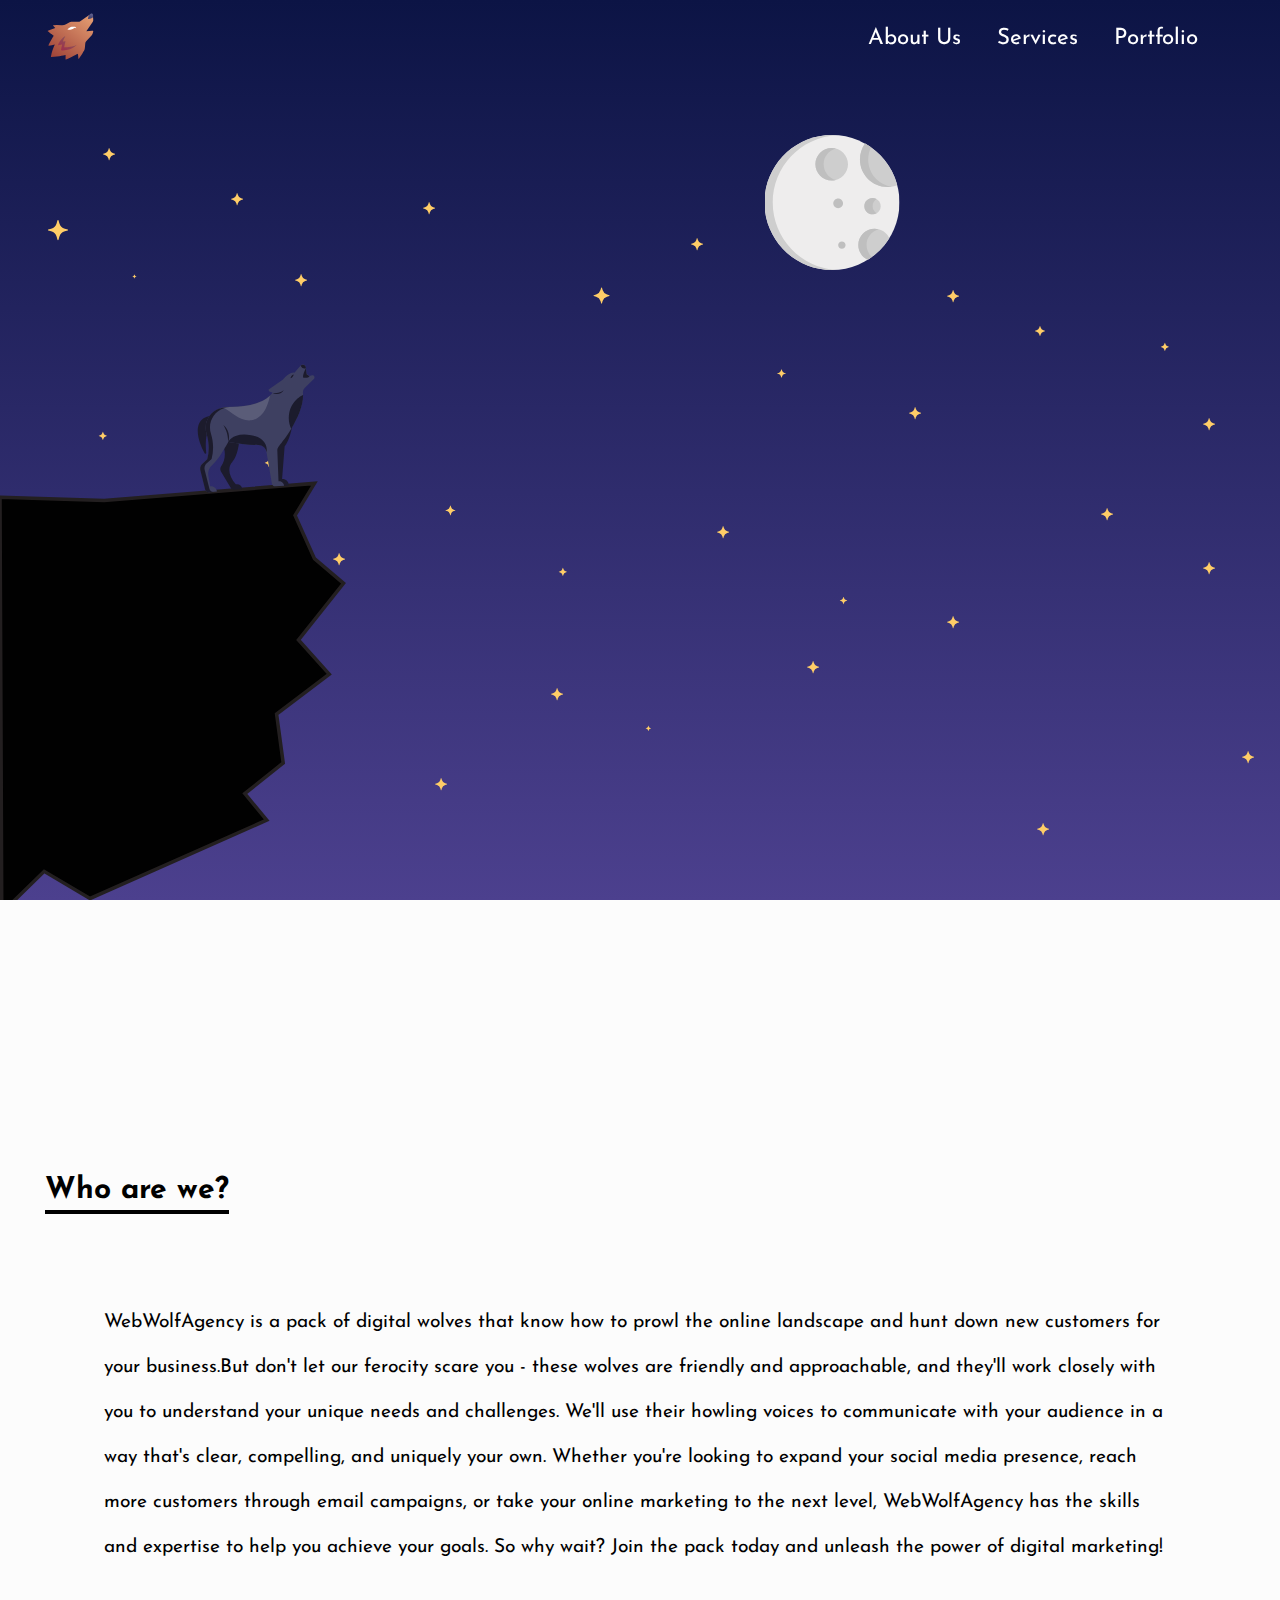
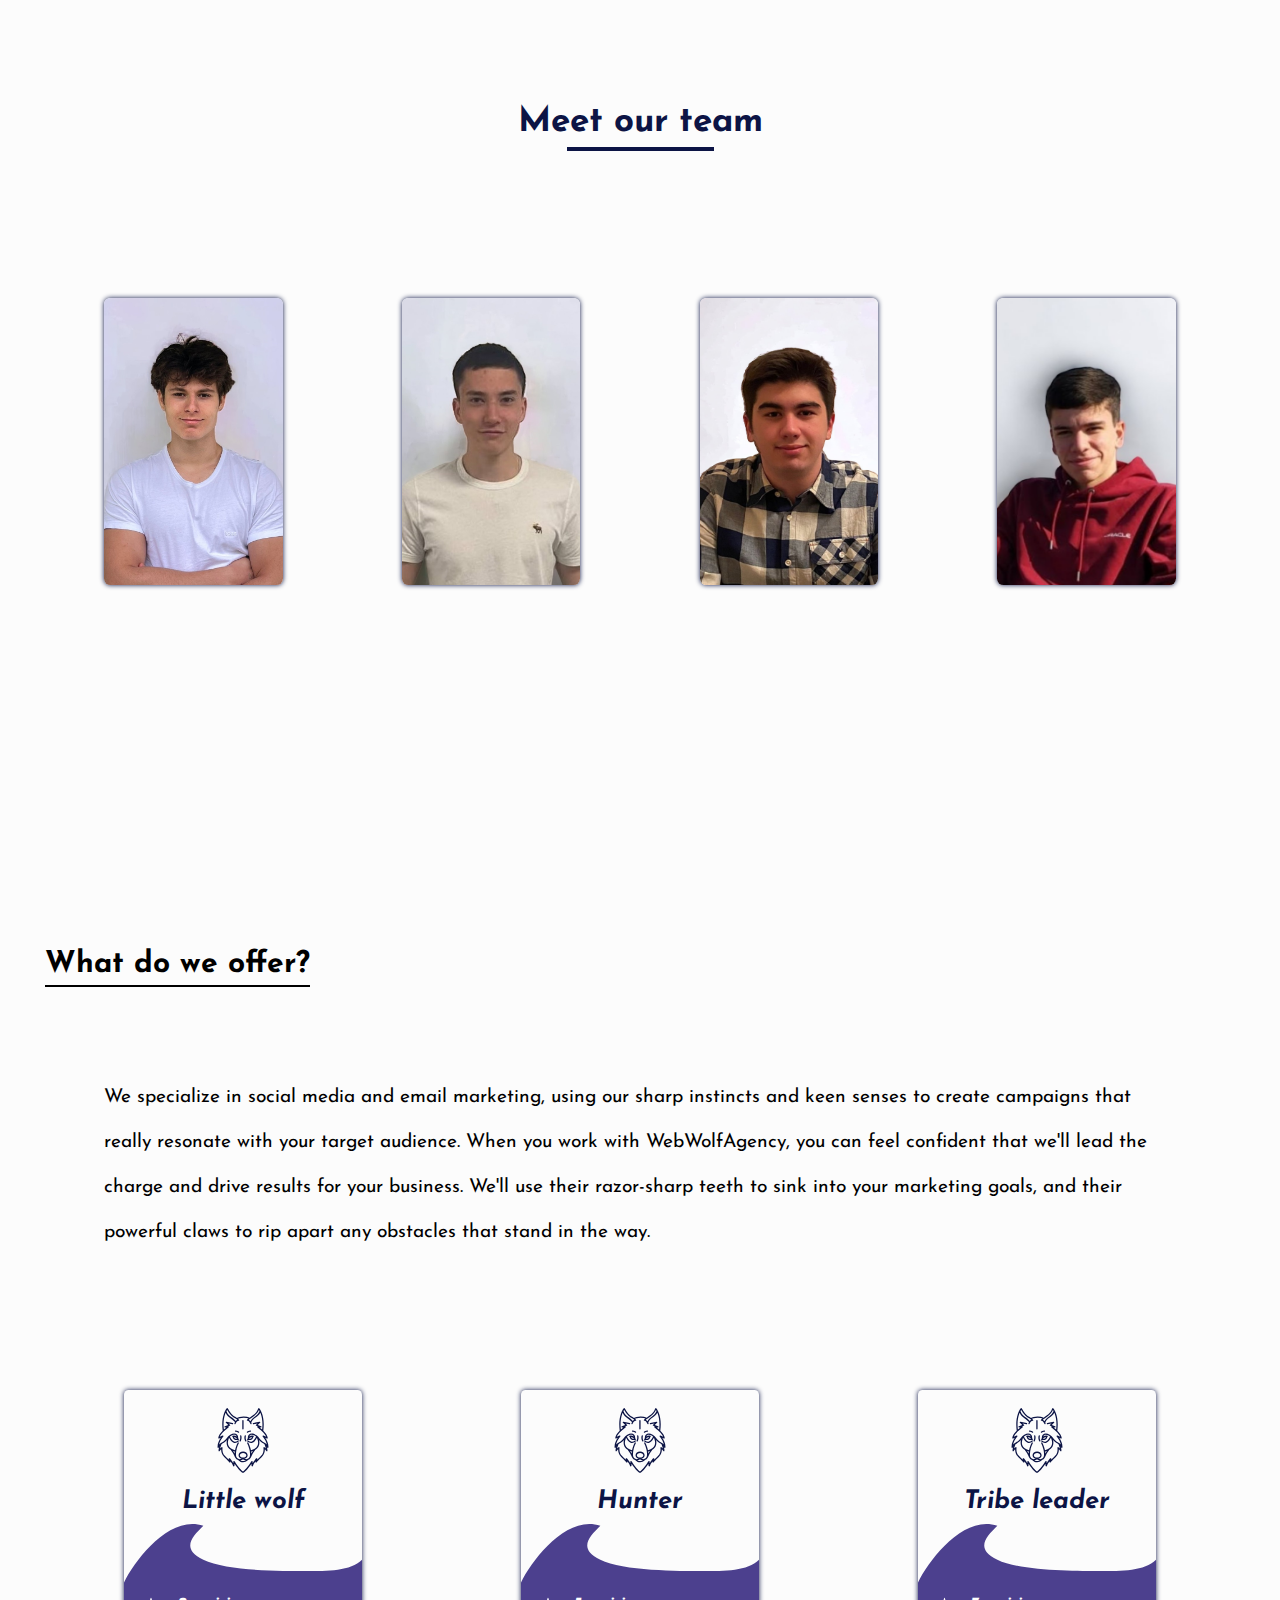
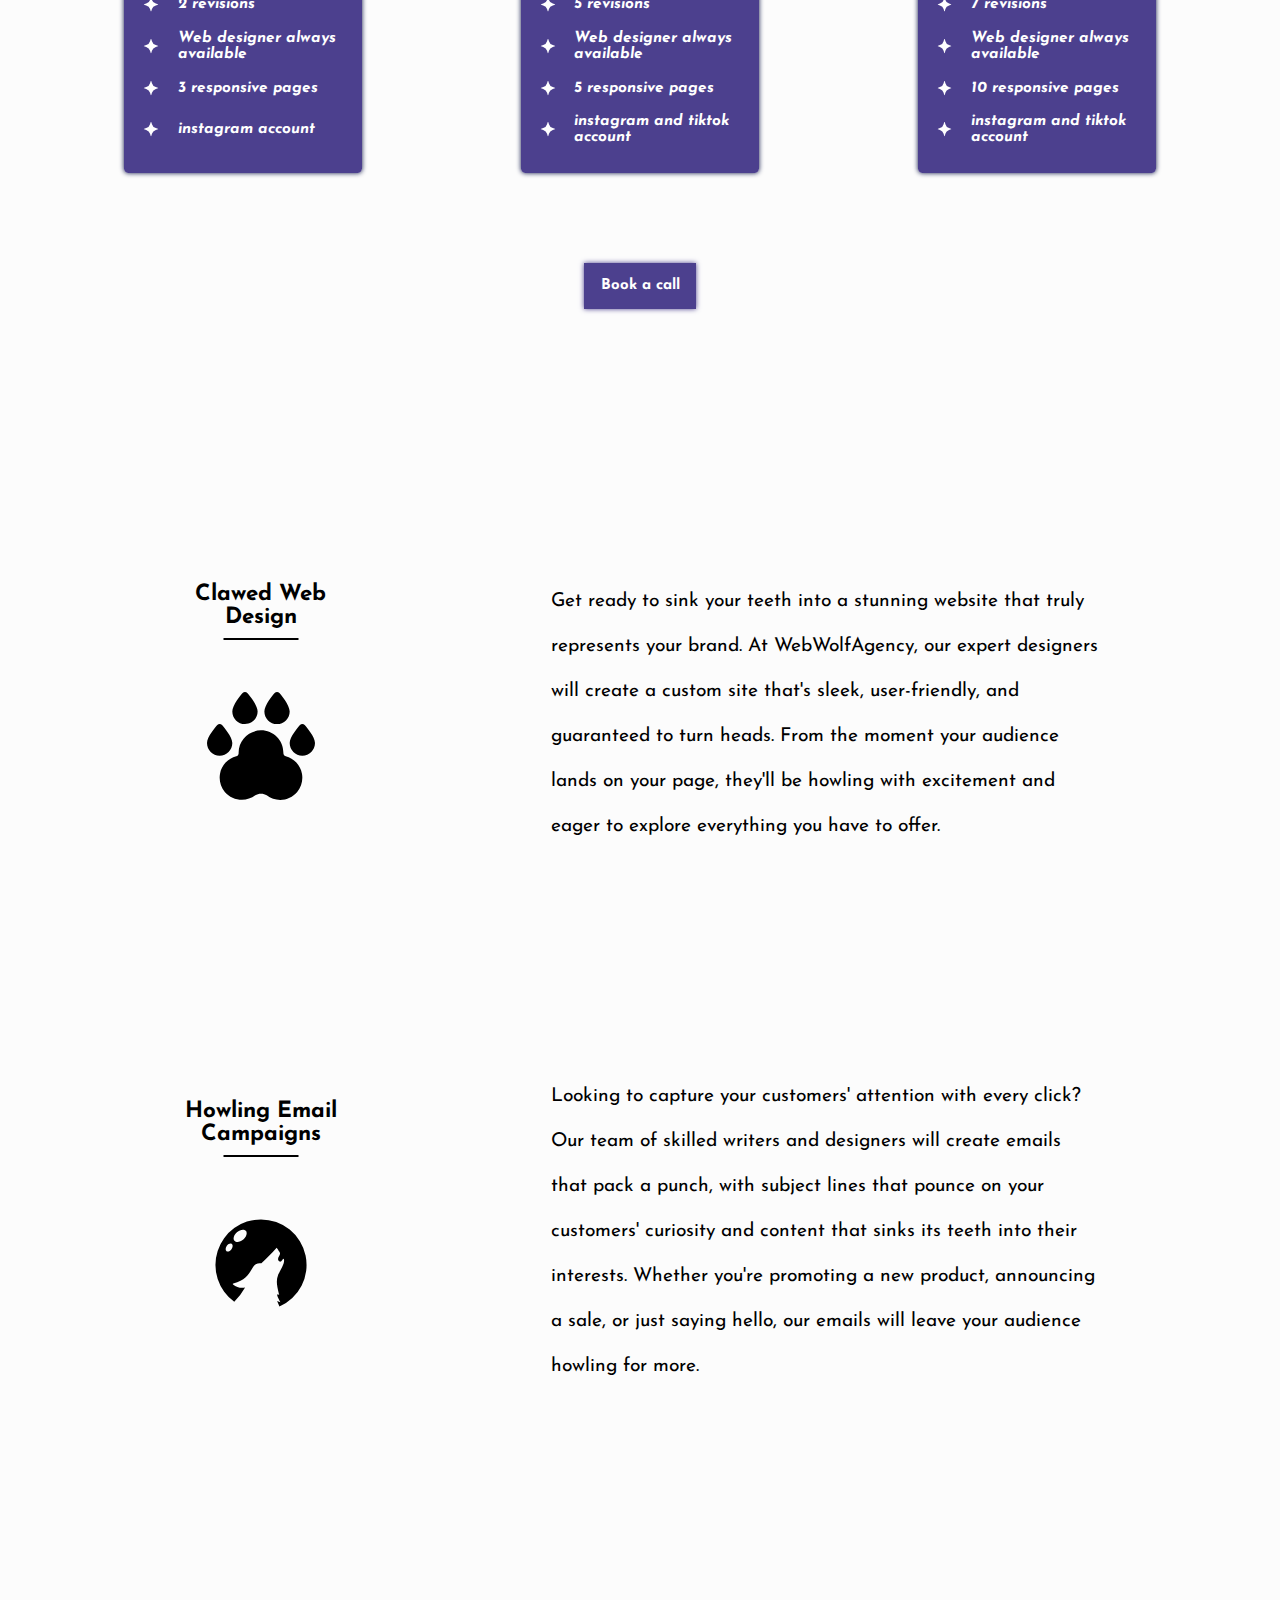
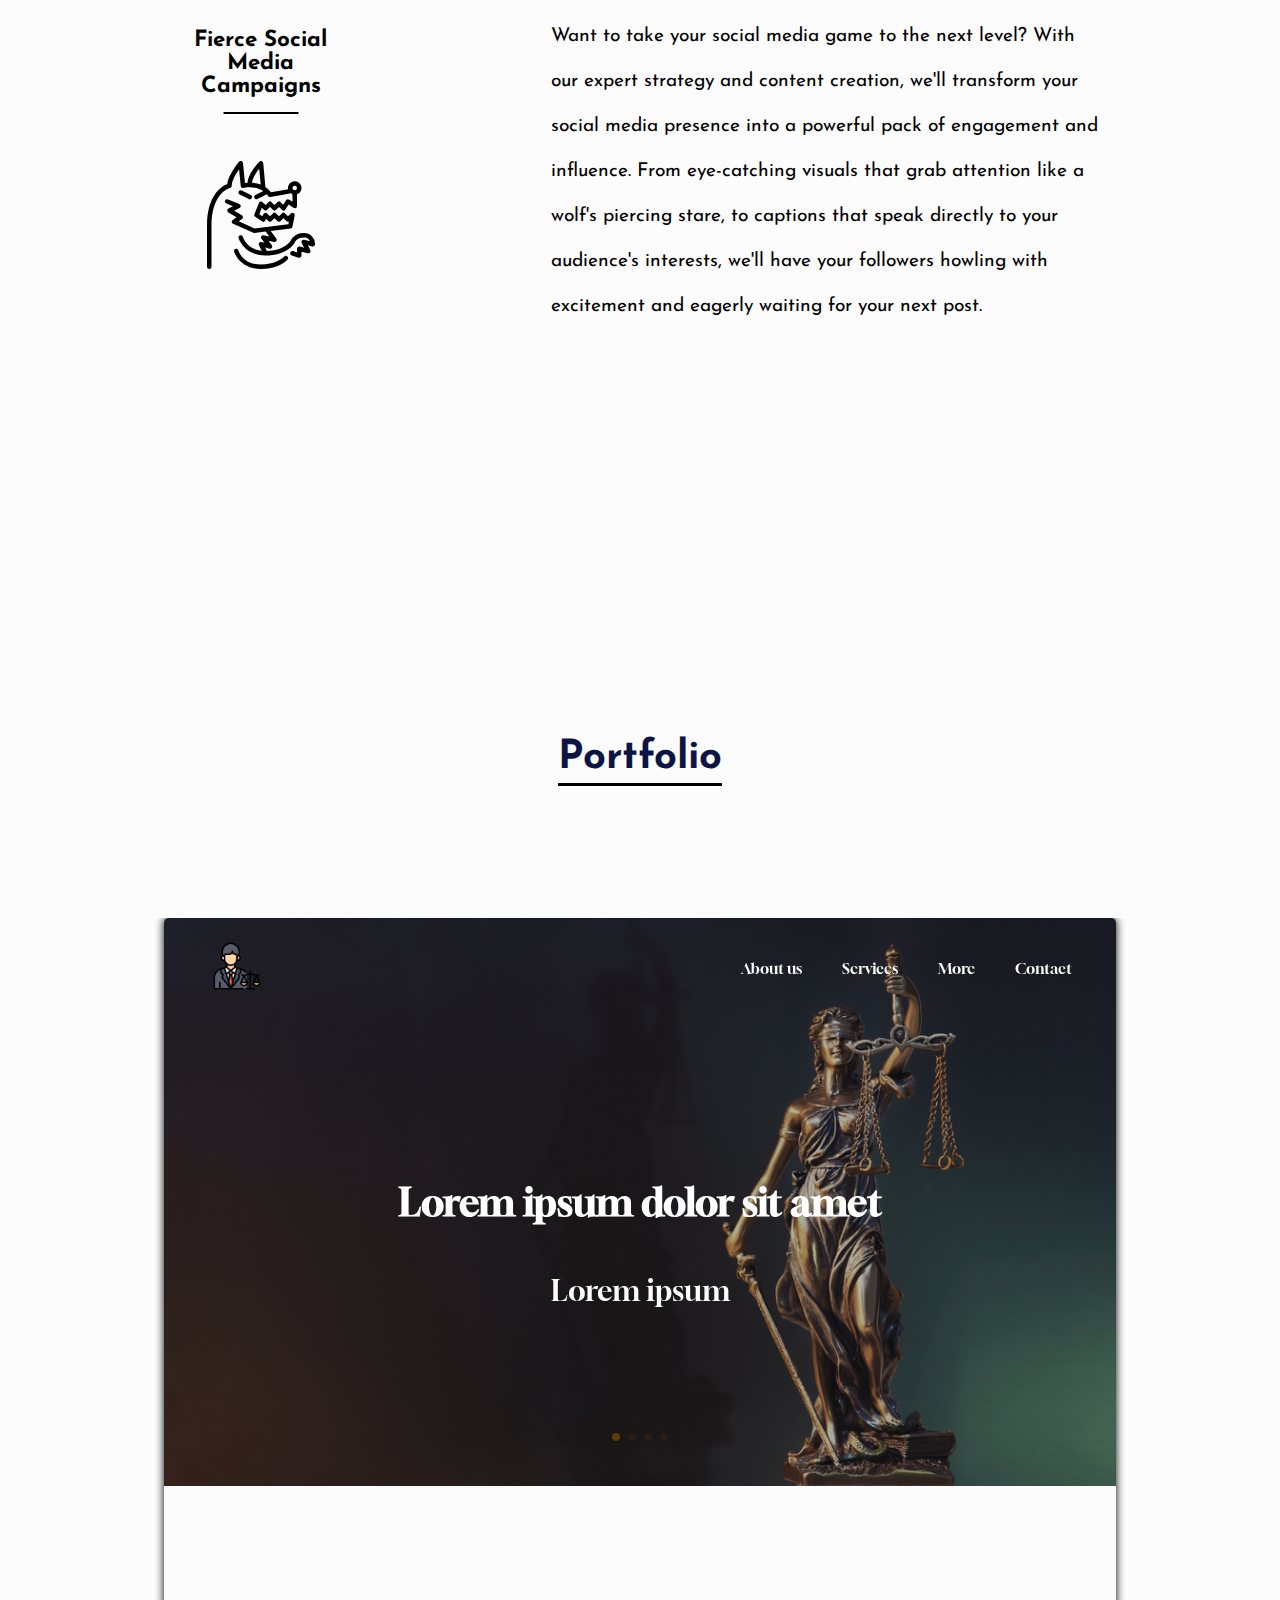
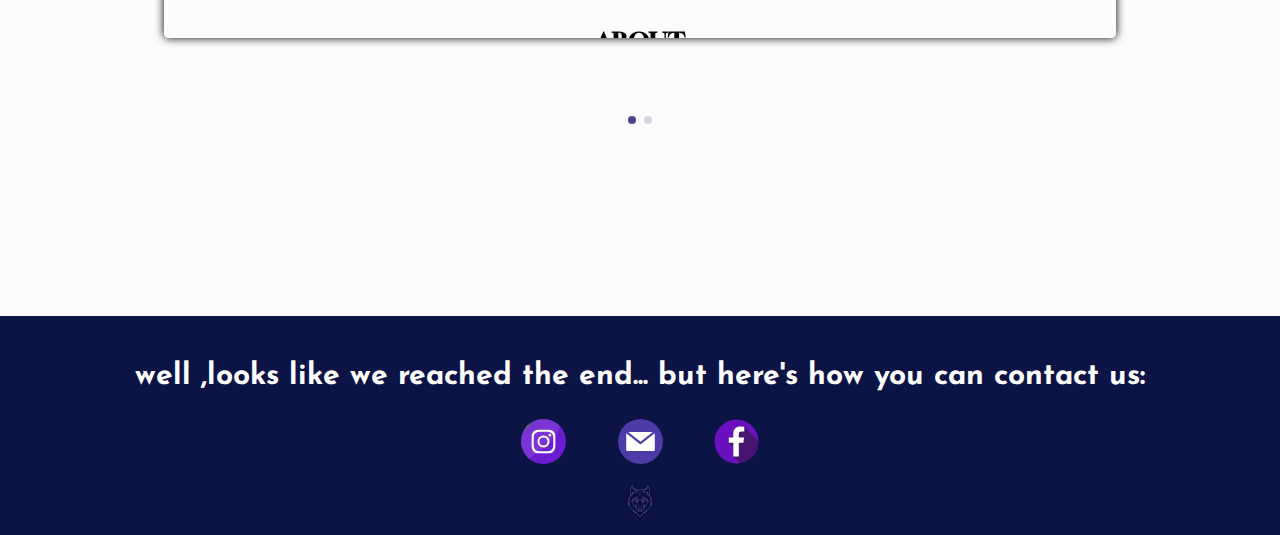
<file: index.html>
<!DOCTYPE html>
<html lang="en">
<head>
    <meta charset="UTF-8">
    <meta http-equiv="X-UA-Compatible" content="IE=edge">
    <meta name="viewport" content="width=device-width, initial-scale=1.0">
    <title>Web Wolf Agency</title>
    <link rel="stylesheet" href="/styles.css">
    <script src="script.js" defer></script>
    <link rel="shortcut icon" href ='/img/wolf.png' type="image/x-icon">
    <!-- SWIPER -->
    <link rel="stylesheet" href="https://cdn.jsdelivr.net/npm/swiper@9/swiper-bundle.min.css" />
<!-- SWIPER -->
    <script src="https://cdn.jsdelivr.net/npm/swiper@9/swiper-bundle.min.js"></script>
</head>
<body>
    <nav>
       <a href="#"> <img src="/img/wolflogo.svg" alt=""></a>
    <ul>
        <li>About Us</li>
        <li>Services</li>
        <li>Portfolio</li>
        <!-- <li>Contact</li> -->
    </ul>
</nav>

<div class="mobile">
    <h1>Are you scared of wolves?</h1>
    <img class="vuk" src="/img/wolfSaWrappera.svg" alt="">
    <img class="mesec" src="/img/moon.svg" alt="">
    <button>No, I'm not!</button>
</div>
<img class="esvidji" src="/img/mobile.svg" alt="">
<div class="wrapper">




   <div class="zvezde">
    <img src="/img/zvezde.svg" alt="">
    <img src="/img/zvezde.svg" alt="">
    <img src="/img/zvezde.svg" alt="">
    <img src="/img/zvezde.svg" alt="">
    <img src="/img/zvezde.svg" alt="">
    <img src="/img/zvezde.svg" alt="">
    <img src="/img/zvezde.svg" alt="">
    <img src="/img/zvezde.svg" alt="">
    <img src="/img/zvezde.svg" alt="">
    <img src="/img/zvezde.svg" alt="">
    <img src="/img/zvezde.svg" alt="">
    <img src="/img/zvezde.svg" alt="">
    <img src="/img/zvezde.svg" alt="">
    <img src="/img/zvezde.svg" alt="">
    <img src="/img/zvezde.svg" alt="">
    <img src="/img/zvezde.svg" alt="">
    <img src="/img/zvezde.svg" alt="">
    <img src="/img/zvezde.svg" alt="">
    <img src="/img/zvezde.svg" alt="">
    <img src="/img/zvezde.svg" alt="">
    <img src="/img/zvezde.svg" alt="">
    <img src="/img/zvezde.svg" alt="">
    <img src="/img/zvezde.svg" alt="">
    <img src="/img/zvezde.svg" alt="">
    <img src="/img/zvezde.svg" alt="">
    <img src="/img/zvezde.svg" alt="">
    <img src="/img/zvezde.svg" alt="">
    <img src="/img/zvezde.svg" alt="">
    <img src="/img/zvezde.svg" alt="">
    <img src="/img/zvezde.svg" alt="">
    <img src="/img/zvezde.svg" alt="">
</div>
<div class="moon"><img src="/img/moon.svg" alt=""></div>

<div class="cliff">
    <img src="/img/cliff.svg" alt="">
</div>
    
<div class="text"><h2>Long ago, websites were plain and boring... </h2></div>
<div class="text"><h2>But than, the mystic creature showed,and everybody knew...</h2></div>
<div class="text"><h2>It's time for change</h2></div>
<div class="click"><a> Let's start!</a></div>
</div>

<div class="about">
    <div class="text">
        <h1>Who are we?</h1>
        <p>WebWolfAgency is a pack of digital wolves that know how to prowl the online landscape and hunt down new customers for your business.But don't let our ferocity scare you - these wolves are friendly and approachable, and they'll work closely with you to understand your unique needs and challenges. We'll use their howling voices to communicate with your audience in a way that's clear, compelling, and uniquely your own.
        Whether you're looking to expand your social media presence, reach more customers through email campaigns, or take your online marketing to the next level, WebWolfAgency has the skills and expertise to help you achieve your goals. So why wait? Join the pack today and unleash the power of digital marketing!</p>
    </div>
   
    <div class="team">
        <h3>Meet our team</h3>
        <div class="slike">
            <div class="img">
                <div class="hover">
                    <h3>Aleksa Tešić</h3>
                    <p>website designer</p>
                </div>
            </div>
            <div class="img">
                <div class="hover">
                    <h3>Dušan Tomić</h3>
                    <p>SMMA expert</p>
                </div>

            </div>
            <div class="img">
                <div class="hover">
                    <h3>Filip Jokić</h3>
                    <p>website designer</p>
                </div>
            </div>
            <div class="img">
                <div class="hover">
                    <h3>Pavle Antić</h3>
                    <p>Email list</p>
                </div>
            </div>
        </div>
</div>

</div>
<div class="services">
<div class="text">
    <h1>What do we offer?</h1>
    <p>We specialize in social media and email marketing, using our sharp instincts and keen senses to create campaigns that really resonate with your target audience.
        When you work with WebWolfAgency, you can feel confident that we'll lead the charge and drive results for your business. We'll use their razor-sharp teeth to sink into your marketing goals, and their powerful claws to rip apart any obstacles that stand in the way.</p>
</div>
<div class="packages">
<div class="package">
    <div class="logo"><img src="/img/groundLogo.svg" alt=""></div>
    <div class="naslov">
        <h1>Little wolf</h1>
    </div>
    <div class="stvari">
        <div class="stvar"><img src="/img/zvezde.svg" alt=""><p>2 revisions</p></div>
        <div class="stvar"><img src="/img/zvezde.svg" alt=""><p>Web designer always available</p></div>
        <div class="stvar"><img src="/img/zvezde.svg" alt=""><p>3 responsive pages</p></div>
        <div class="stvar"><img src="/img/zvezde.svg" alt=""><p>instagram account</p></div>
    </div>
</div>
<div class="package">
    <div class="logo"><img src="/img/groundLogo.svg" alt=""></div>
    <div class="naslov">
        <h1>Hunter</h1>
    </div>
    <div class="stvari">
        <div class="stvar"><img src="/img/zvezde.svg" alt=""><p>5 revisions</p></div>
        <div class="stvar"><img src="/img/zvezde.svg" alt=""><p>Web designer always available</p></div>
        <div class="stvar"><img src="/img/zvezde.svg" alt=""><p>5 responsive pages</p></div>
        <div class="stvar"><img src="/img/zvezde.svg" alt=""><p>instagram and tiktok account</p></div>
    </div>
</div>
<div class="package">
    <div class="logo"><img src="/img/groundLogo.svg" alt=""></div>
    <div class="naslov">
        <h1>Tribe leader</h1>
    </div>
    <div class="stvari">
        <div class="stvar"><img src="/img/zvezde.svg" alt=""><p>7 revisions</p></div>
        <div class="stvar"><img src="/img/zvezde.svg" alt=""><p>Web designer always available</p></div>
        <div class="stvar"><img src="/img/zvezde.svg" alt=""><p>10 responsive pages</p></div>
        <div class="stvar"><img src="/img/zvezde.svg" alt=""><p>instagram and tiktok account</p></div>
    </div>
</div>
</div>
<div class="book"><a href="https://calendar.google.com/calendar/u/0/appointments/schedules/AcZssZ3s-3fpLuOT_Z0WlF9TNY2gQ25huv0WhvjAXxvRCkRFFi5n651aDkvQ-rAB8iz_yRySw-2BOssU?pli=1" target="_blank"> Book a call</a></div>
<div class="detaljnije">
<div class="stvar">
    <div class="levo">
        <h2>Clawed Web Design</h2>
        <img src="/img/claw.svg" alt="">
    </div>
    <p>Get ready to sink your teeth into a stunning website that truly represents your brand.
        At WebWolfAgency, our expert designers will create a custom site that's sleek, user-friendly, and guaranteed to turn heads.
        From the moment your audience lands on your page, they'll be howling with excitement and eager to explore everything you have to offer.</p>
</div>
<div class="stvar">
    <div class="levo">
        <h2>Howling Email Campaigns</h2>
        <img src="/img/howling.svg" alt="">
    </div>
    <p>Looking to capture your customers' attention with every click? 
        Our team of skilled writers and designers will create emails that pack a punch, with subject lines that pounce on your customers' curiosity and content that sinks its teeth into their interests. Whether you're promoting a new product, announcing a sale, or just saying hello, our emails will leave your audience howling for more.</p>
</div>
<div class="stvar">
    <div class="levo">
        <h2>Fierce Social Media Campaigns</h2>
        <img src="/img/fear.svg" alt="">
    </div>
    <p>Want to take your social media game to the next level? 
        With our expert strategy and content creation, we'll transform your social media presence into a powerful pack of engagement and influence. 
        From eye-catching visuals that grab attention like a wolf's piercing stare, to captions that speak directly to your audience's interests, we'll have your followers howling with excitement and eagerly waiting for your next post.</p>
</div>
</div>
</div>
<div id="portfolio">
    <h1>Portfolio</h1>

<div class="portfolio swiper mySwiper">



    <div class="swiper-wrapper">

    <div class="swiper-slide">
        <iframe src="./portfolio/Slobodan Damjanovic/index.html" frameborder="0"></iframe>
    </div>  

    <div class="swiper-slide">
        <div>
            <iframe src="./portfolio/BeautyCentar/index.html"></iframe>
        </div>
    </div>  

    </div>
    <div class="swiper-pagination"></div>
  </div>


</div>








</div>



<!-- <div class="contact">
    <h1>Contact Us</h1>
    <div class="calendar">
        <p>Unfortunately,our calendar appointment system is still work in progress, but you can schedule a meeting in other ways.</p>
        <div class="calendar-uzi">

                <video autoplay loop>
                    <source src="/img/cekic.mp4" type="video/mp4">
                </video>

    </div>
    </div>
</div> -->
<div class="footer">
    <h4>well ,looks like we reached the end... 
    but here's how you can contact us:
    </h4>
    <div class="social">
         <img src="/img/instagram.svg" alt="instagram">
         
         <a href="mailto:aleksa@webwolfagency.org" target="_blank" class="imejl" >
            <img   src="/img/gmail.svg" alt="instagram">
        </a>
        <a href="https://www.facebook.com/profile.php?id=100091526392772" target="_blank" class="imejl" >
            <img   src="/img/facebook.svg" alt="instagram">
        </a>
    </div>
    <div class="logo"><a href="#"><img src="/img/groundLogo.svg" alt=""></a></div>
</div>
</body>
</html>
</file>
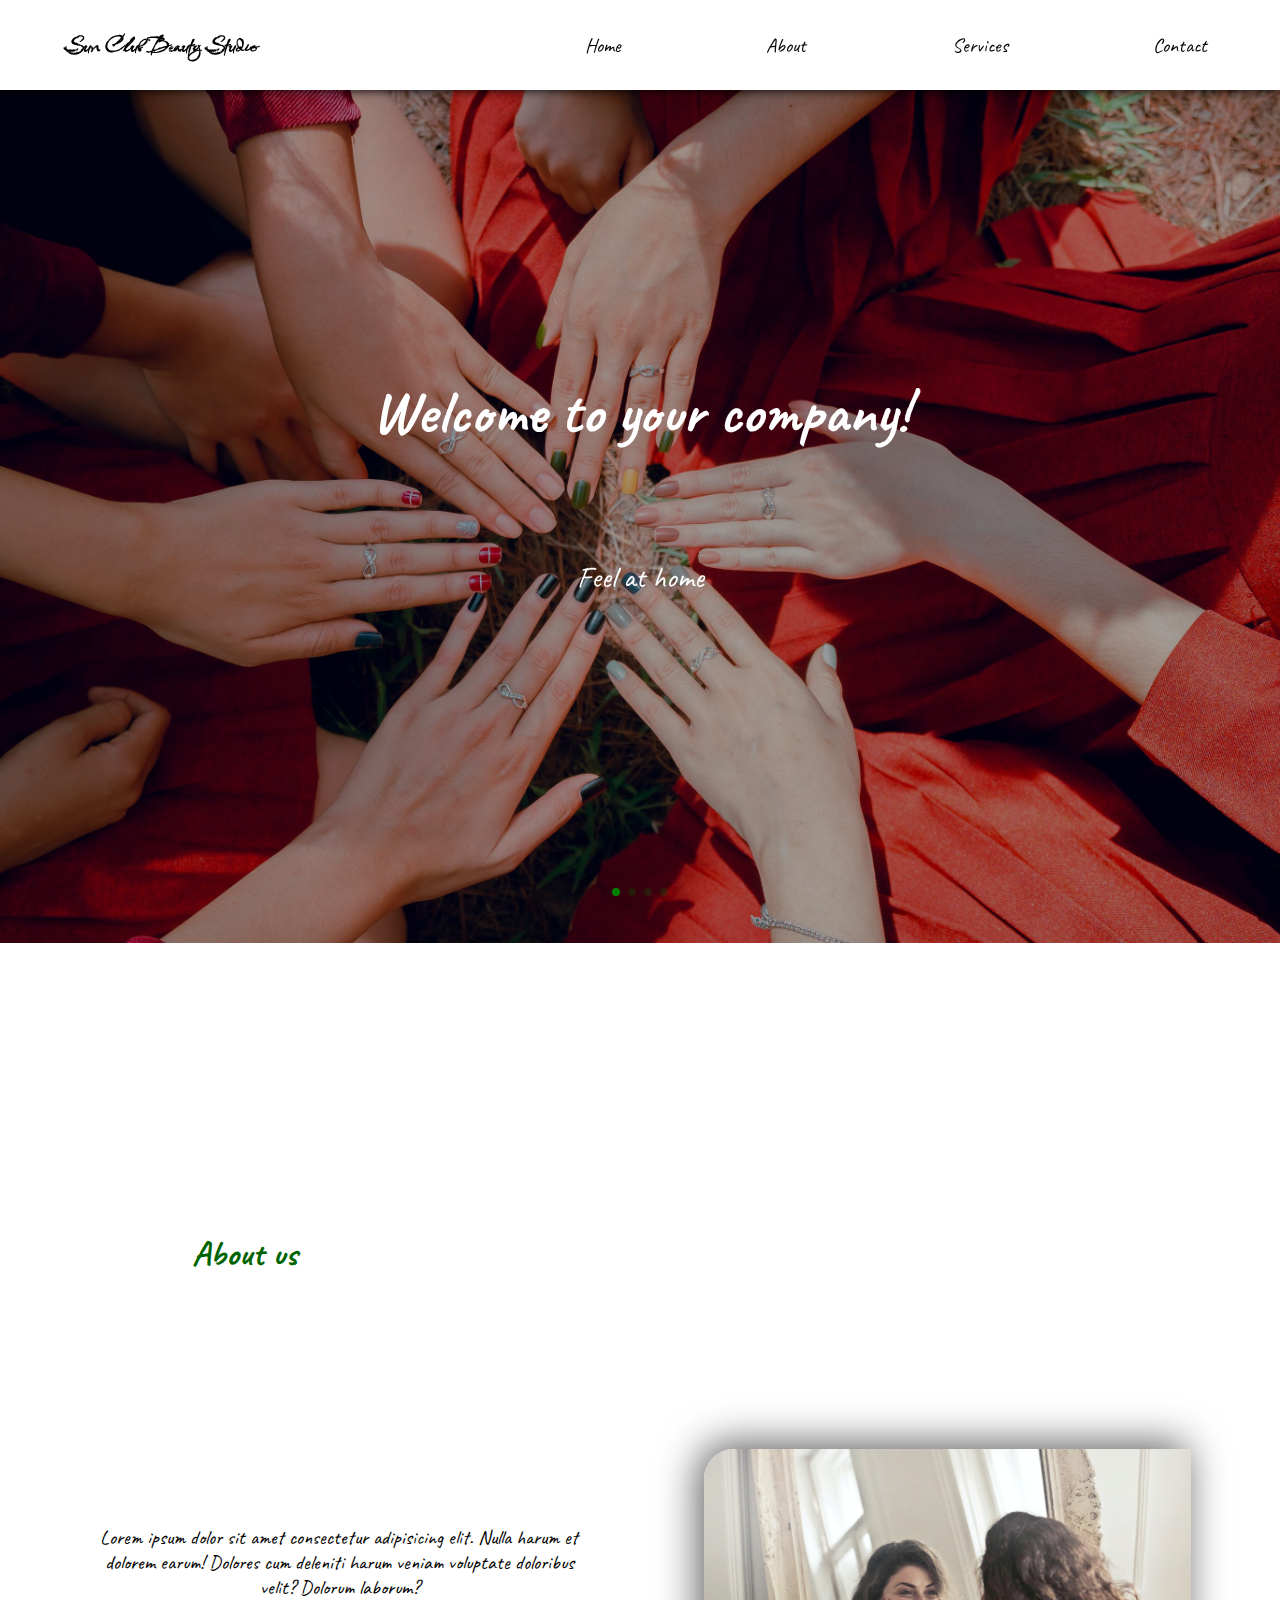
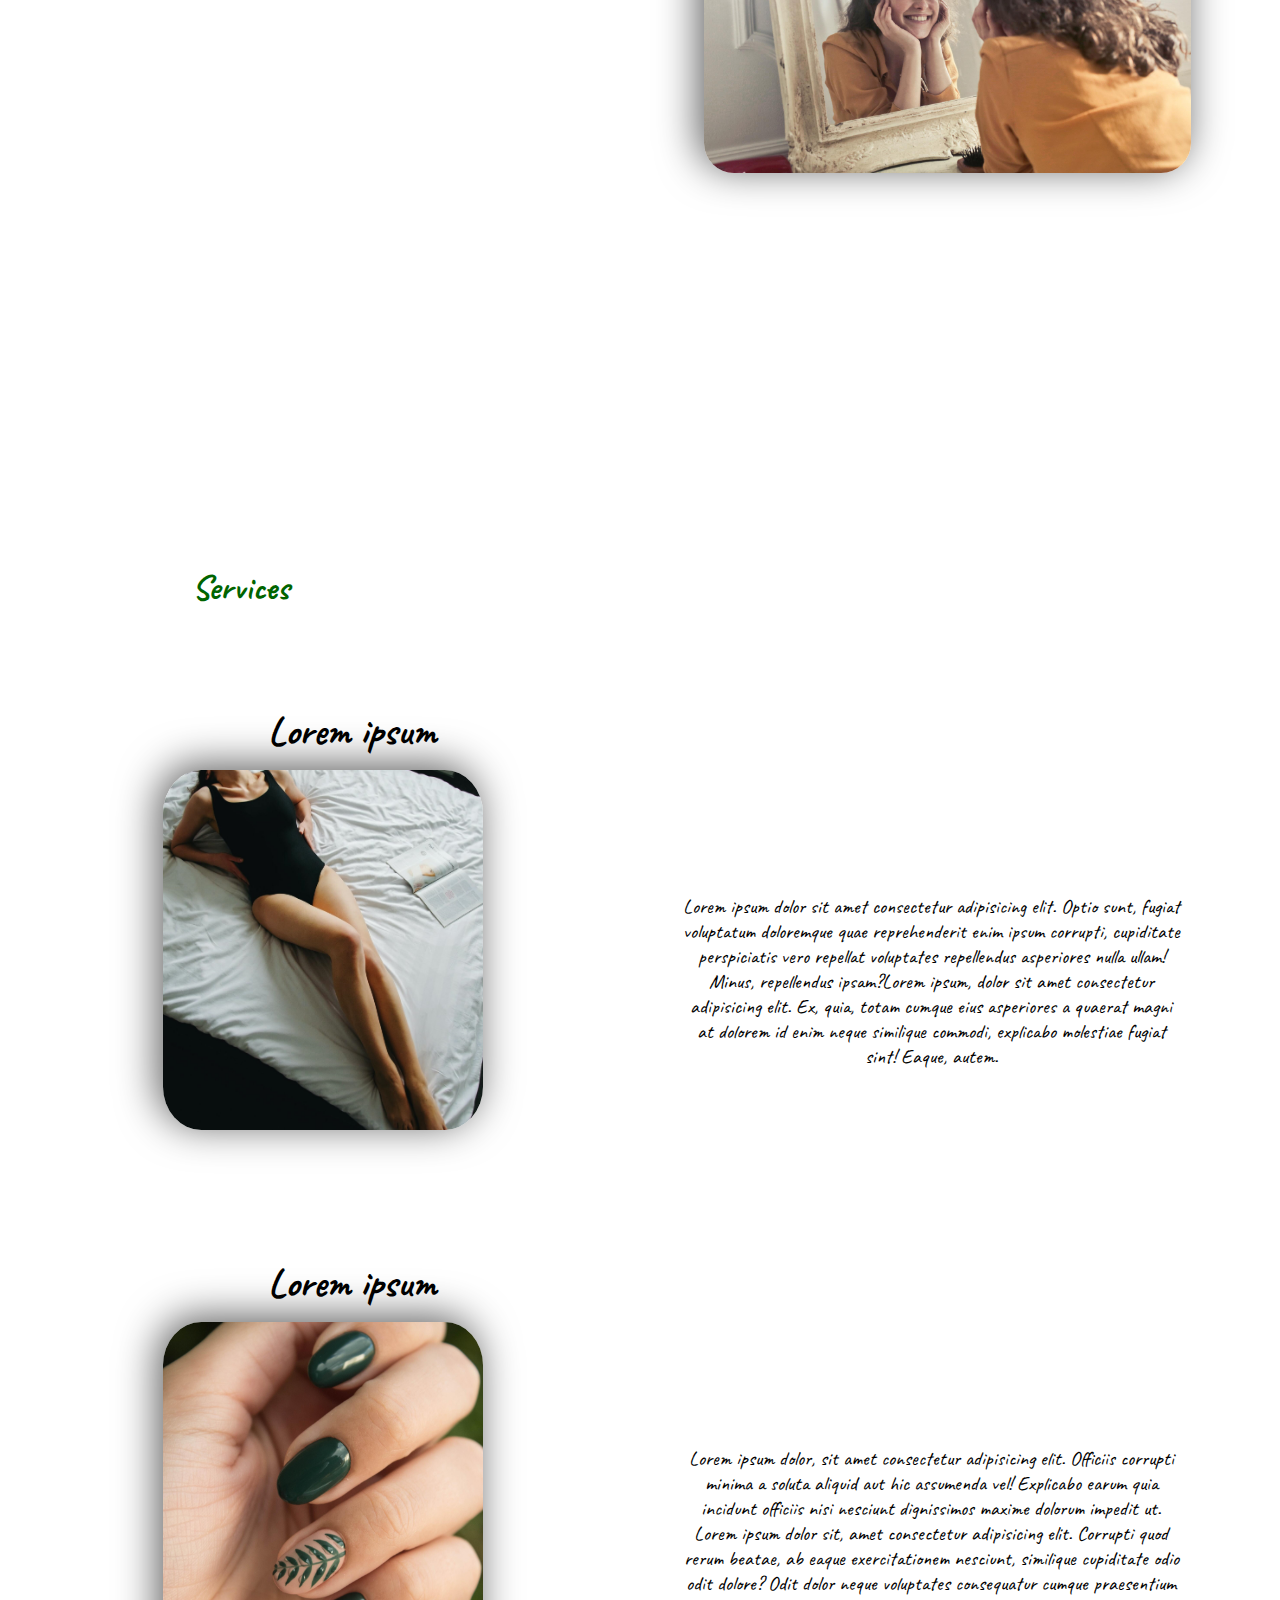
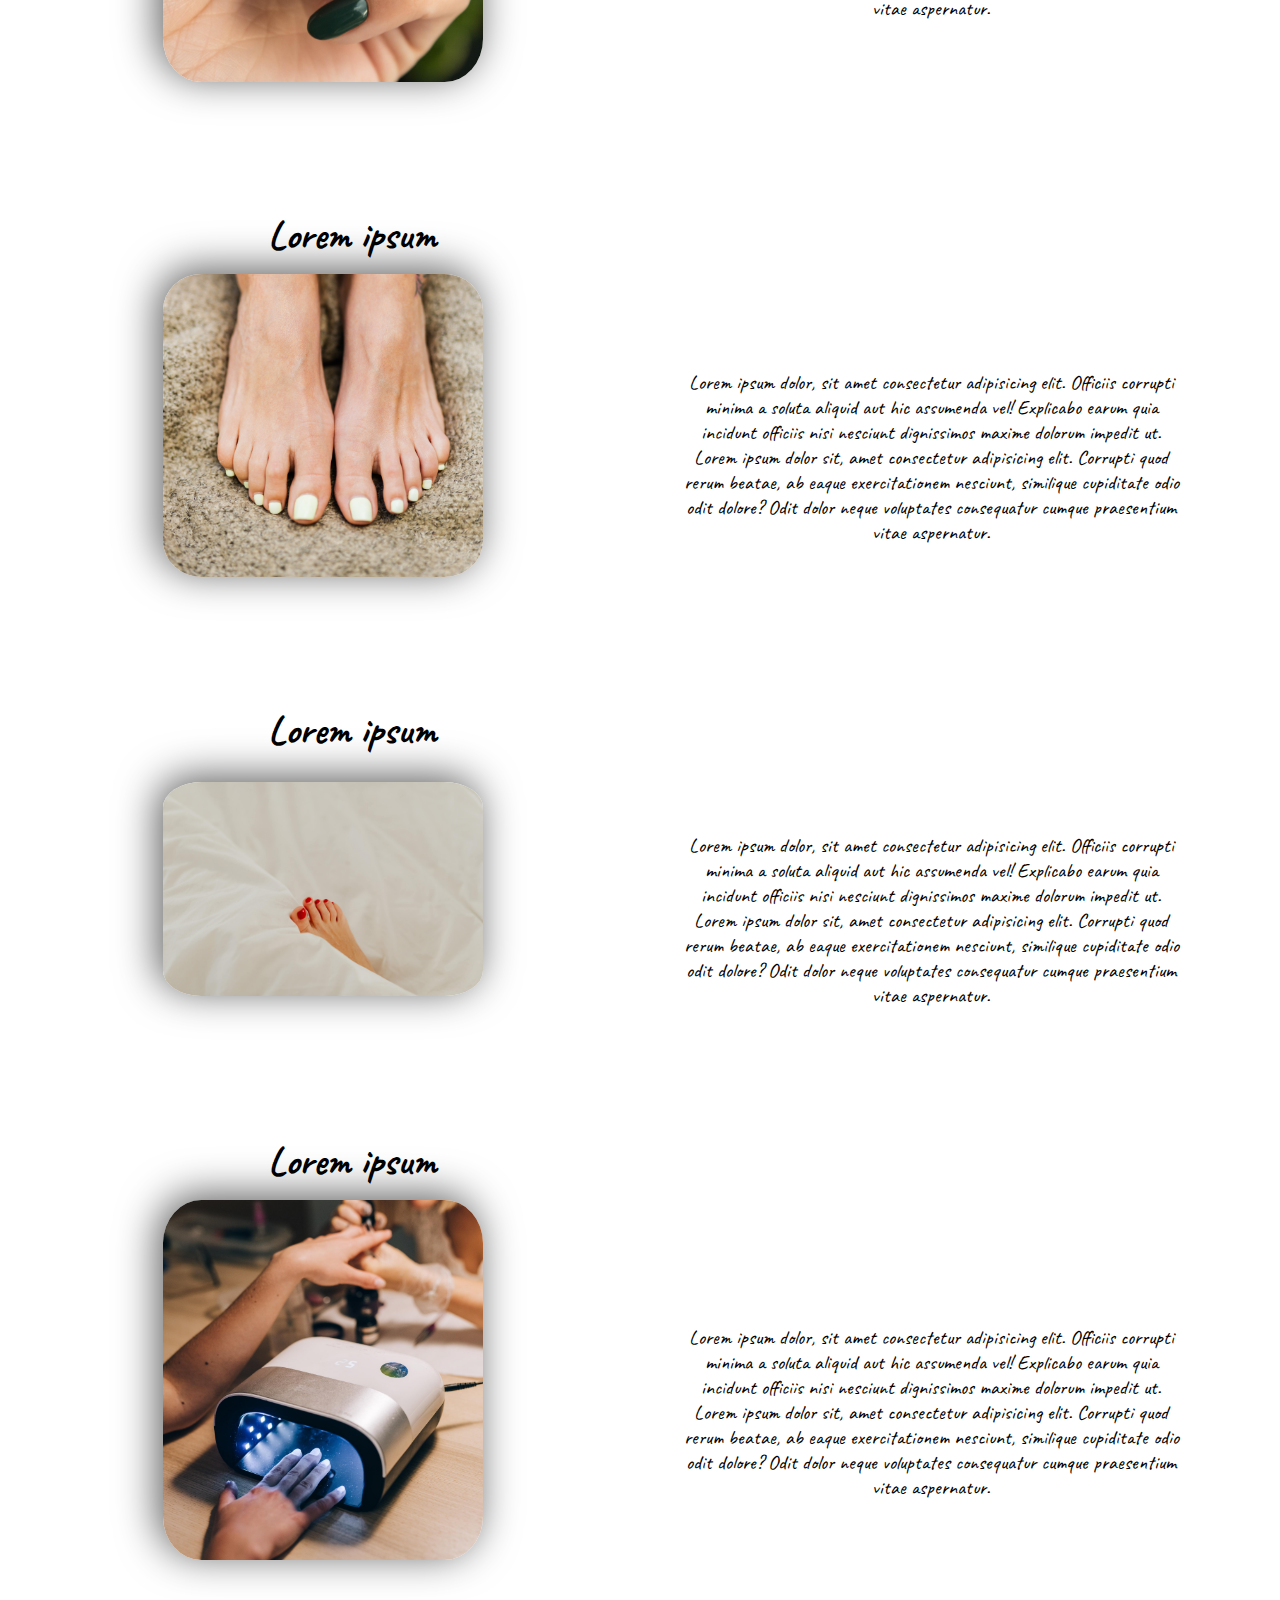
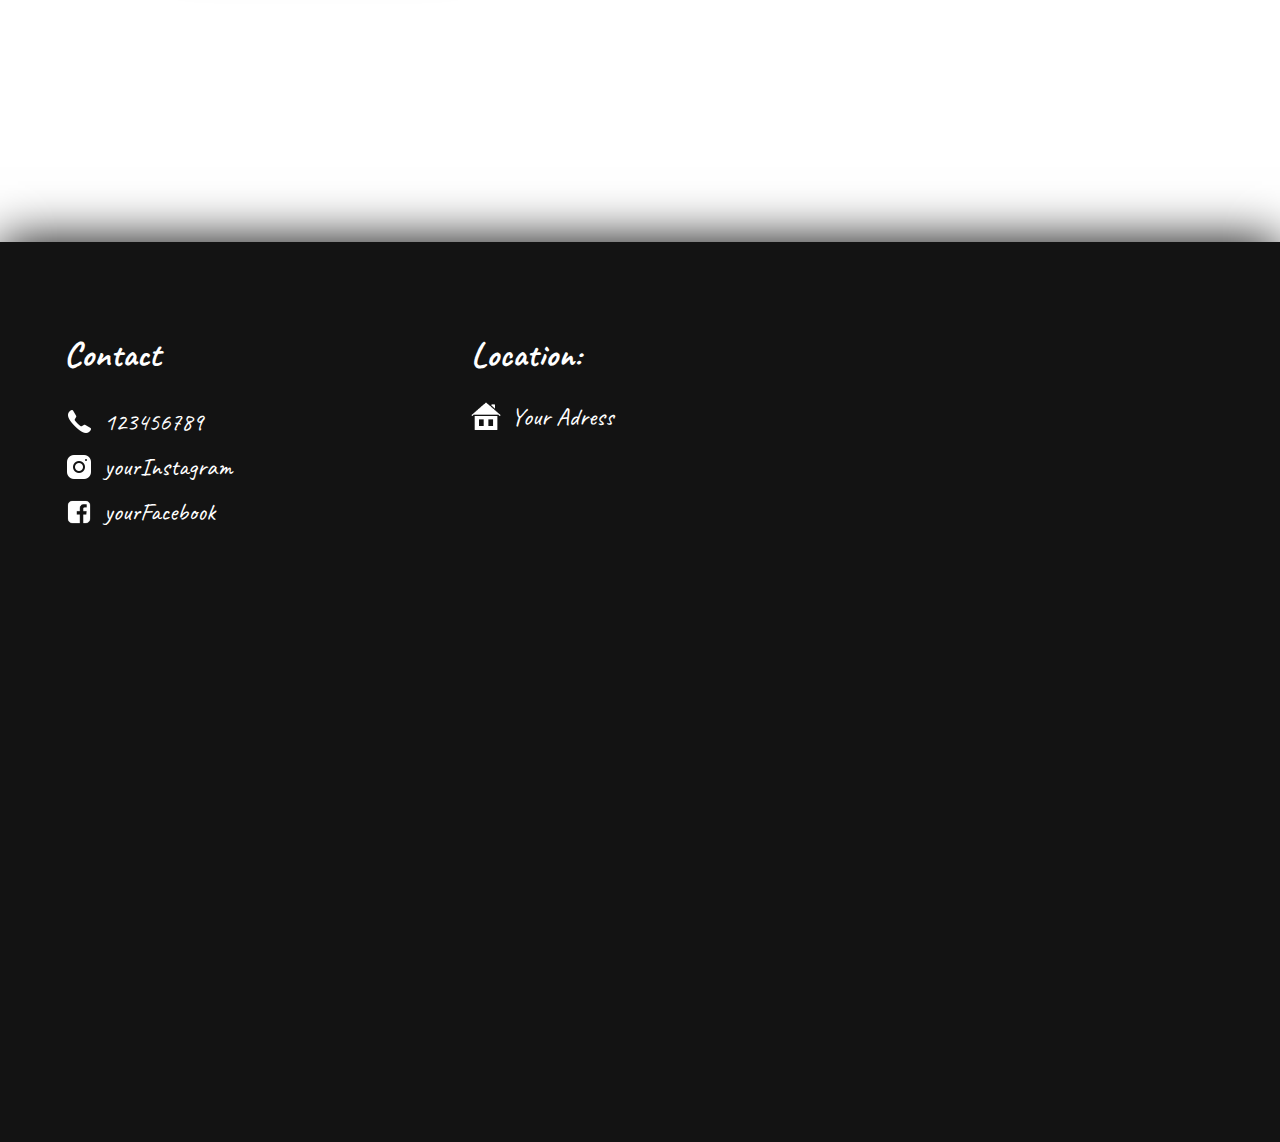
<file: portfolio/BeautyCentar/index.html>
<!DOCTYPE html>
<html lang="en">
<head>
    <meta charset="UTF-8">
    <meta http-equiv="X-UA-Compatible" content="IE=edge">
    <meta name="viewport" content="width=], initial-scale=1.0">
    <title>Document</title>
    <link rel="stylesheet" href="./styles.css">
    <script src="./script.js" defer></script>

<!-- SWIPER -->
<link rel="stylesheet" href="https://cdn.jsdelivr.net/npm/swiper@9/swiper-bundle.min.css" />
<!-- SWIPER -->
<script src="https://cdn.jsdelivr.net/npm/swiper@9/swiper-bundle.min.js"></script>
<!-- MAPS -->
<script src="https://polyfill.io/v3/polyfill.min.js?features=default"></script>
</head>
<body>
    <div id="navigacija">
        <h2>Sun Club Beauty Studio</h2>
        <nav>
            <ul>
                <li><a href="#pocetna">Home</a> </li>
                <li><a href="#o-nama">About</a> </li>
                <li><a href="#usluge">Services</a> </li>
                <li><a href="#zadnji">Contact</a> </li>
            </ul>
        </nav>
        <div id="padajuciMeni">
            <div class="crni">
                <div class="beli">
    
                </div>
            </div>
            <div class="crni">
                <div class="beli">
    
                </div>
            </div>
            <div class="crni">
                <div class="beli">
    
                </div>
            </div>
        </div>
    </div>

    
<div id="navbar-tel">
    <ul>
        <li><a href="#pocetna">Home</a> </li>
        <li><a href="#o-nama">About</a> </li>
        <li><a href="#usluge">Services</a> </li>
        <li><a href="#zadnji">Contact</a> </li>
    </ul>
</div>

<div id="pocetna">
    <image src="./imgs/pexels-this-is-zun-1164339.jpg"></image>



 <!-- Swiper -->
  <div class="swiper mySwiper">
    <div class="swiper-wrapper">

    <div class="swiper-slide">
        <div>
            <h1>Welcome to your company!</h1>
            <p>Feel at home</p>
        </div>
    </div>  
    <div class="swiper-slide">
        <div>
            <h1>Lorem ipsum dolor sit</h1>
            <p>Lorem ipsum dolor sit</p>
        </div>
    </div>  
    <div class="swiper-slide">
        <div>
            <h1>Lorem ipsum dolor sit</h1>
            <p>Lorem ipsum dolor sit</p>
        </div>
    </div>  
    <div class="swiper-slide">
        <div>
            <h1>Lorem ipsum dolor sit</h1>
            <p>Lorem ipsum dolor sit</p>
        </div>
    </div> 
    </div>
    <div class="swiper-pagination"></div>
  </div>

</div>
<div id="o-nama">
    <div class="naslov">
        <h1>About us</h1>
    </div>
    <div class="nije-naslov">
        <div class="text">Lorem ipsum dolor sit amet consectetur adipisicing elit. Nulla harum et dolorem earum! Dolores cum deleniti harum veniam voluptate doloribus velit? Dolorum laborum?</div>
        <img src="./imgs/pexels-andrea-piacquadio-774866.jpg" alt="">
    </div>


</div>
<div id="usluge">
    <div class="h1">
        <h1>Services</h1>
    </div>
    <div class="segment">
        <div class="podnaslov"><h2>Lorem ipsum</h2></div>
        <div class="nije-podnaslov">
            <img id="slika" src="./imgs/noge.jpg" alt="">
            <div class="text">Lorem ipsum dolor sit amet consectetur adipisicing elit. Optio sunt, fugiat voluptatum doloremque quae reprehenderit enim ipsum corrupti, cupiditate perspiciatis vero repellat voluptates repellendus asperiores nulla ullam! Minus, repellendus ipsam?Lorem ipsum, dolor sit amet consectetur adipisicing elit. Ex, quia, totam cumque eius asperiores a quaerat magni at dolorem id enim neque similique commodi, explicabo molestiae fugiat sint! Eaque, autem.</div>
        </div>
    </div>

    <div class="segment">
        <div class="podnaslov"><h2>Lorem ipsum</h2></div>
        <div class="nije-podnaslov">
            <img src="./imgs/noktiRuke.jpg" alt="">
            <div class="text">Lorem ipsum dolor, sit amet consectetur adipisicing elit. Officiis corrupti minima a soluta aliquid aut hic assumenda vel! Explicabo earum quia incidunt officiis nisi nesciunt dignissimos maxime dolorum impedit ut. Lorem ipsum dolor sit, amet consectetur adipisicing elit. Corrupti quod rerum beatae, ab eaque exercitationem nesciunt, similique cupiditate odio odit dolore? Odit dolor neque voluptates consequatur cumque praesentium vitae aspernatur.</div>
        </div>
    </div>
    <div class="segment">
        <div class="podnaslov"><h2>Lorem ipsum</h2></div>
        <div class="nije-podnaslov">
            <img src="./imgs/pedikirMedica.jpg" alt="">
            <div class="text">Lorem ipsum dolor, sit amet consectetur adipisicing elit. Officiis corrupti minima a soluta aliquid aut hic assumenda vel! Explicabo earum quia incidunt officiis nisi nesciunt dignissimos maxime dolorum impedit ut. Lorem ipsum dolor sit, amet consectetur adipisicing elit. Corrupti quod rerum beatae, ab eaque exercitationem nesciunt, similique cupiditate odio odit dolore? Odit dolor neque voluptates consequatur cumque praesentium vitae aspernatur.</div>
        </div>
    </div>
    <div class="segment">
        <div class="podnaslov"><h2>Lorem ipsum</h2></div>
        <div class="nije-podnaslov">
            <img src="./imgs/noktiNoge.jpg" alt="">
            <div class="text">Lorem ipsum dolor, sit amet consectetur adipisicing elit. Officiis corrupti minima a soluta aliquid aut hic assumenda vel! Explicabo earum quia incidunt officiis nisi nesciunt dignissimos maxime dolorum impedit ut. Lorem ipsum dolor sit, amet consectetur adipisicing elit. Corrupti quod rerum beatae, ab eaque exercitationem nesciunt, similique cupiditate odio odit dolore? Odit dolor neque voluptates consequatur cumque praesentium vitae aspernatur.</div>
        </div>
    </div>
    <div class="segment">
        <div class="podnaslov"><h2>Lorem ipsum</h2></div>
        <div class="nije-podnaslov">
            <img src="./imgs/gelalak.jpg" alt="">
            <div class="text">Lorem ipsum dolor, sit amet consectetur adipisicing elit. Officiis corrupti minima a soluta aliquid aut hic assumenda vel! Explicabo earum quia incidunt officiis nisi nesciunt dignissimos maxime dolorum impedit ut. Lorem ipsum dolor sit, amet consectetur adipisicing elit. Corrupti quod rerum beatae, ab eaque exercitationem nesciunt, similique cupiditate odio odit dolore? Odit dolor neque voluptates consequatur cumque praesentium vitae aspernatur.</div>
        </div>
</div>

  


</div>

<div id="zadnji">
<div id="kontakt">
    <h1>Contact</h1>
    <div class="telefon text"><img src="./imgs/phone.png" alt=""><a href="tel:0653002203">123456789</a>  </div>
    <div class="instagram text"><img src="./imgs/instagram.png" alt="">yourInstagram </div>
    <div class="facebook text"><img src="./imgs/facebook.png" alt="">yourFacebook </div>


</div>
<div id="lokacija">
    <div class="nalov"><h1>Location:</h1></div>
    <div class="text"><img src="./imgs/icons8-country-house-50.png" alt=""><a href="https://www.google.com/maps?ll=44.81408,20.454895&z=16&t=m&hl=sr&gl=RS&mapclient=embed&cid=4783448302035767296"> Your Adress</a></div>
</div>
<div id="mapa">
    <iframe src="https://www.google.com/maps/embed?pb=!1m18!1m12!1m3!1d12084.262848717251!2d-73.98403741623504!3d40.78256947812505!2m3!1f0!2f0!3f0!3m2!1i1024!2i768!4f13.1!3m3!1m2!1s0x89c2589a018531e3%3A0xb9df1f7387a94119!2z0KbQtdC90YLRgNCw0Lsg0L_QsNGA0Lo!5e0!3m2!1ssr!2srs!4v1681651221195!5m2!1ssr!2srs" width="600" height="450" style="border:0;" allowfullscreen="" loading="lazy" referrerpolicy="no-referrer-when-downgrade"></iframe>
</div>
</div>






</body>
</html>
</file>
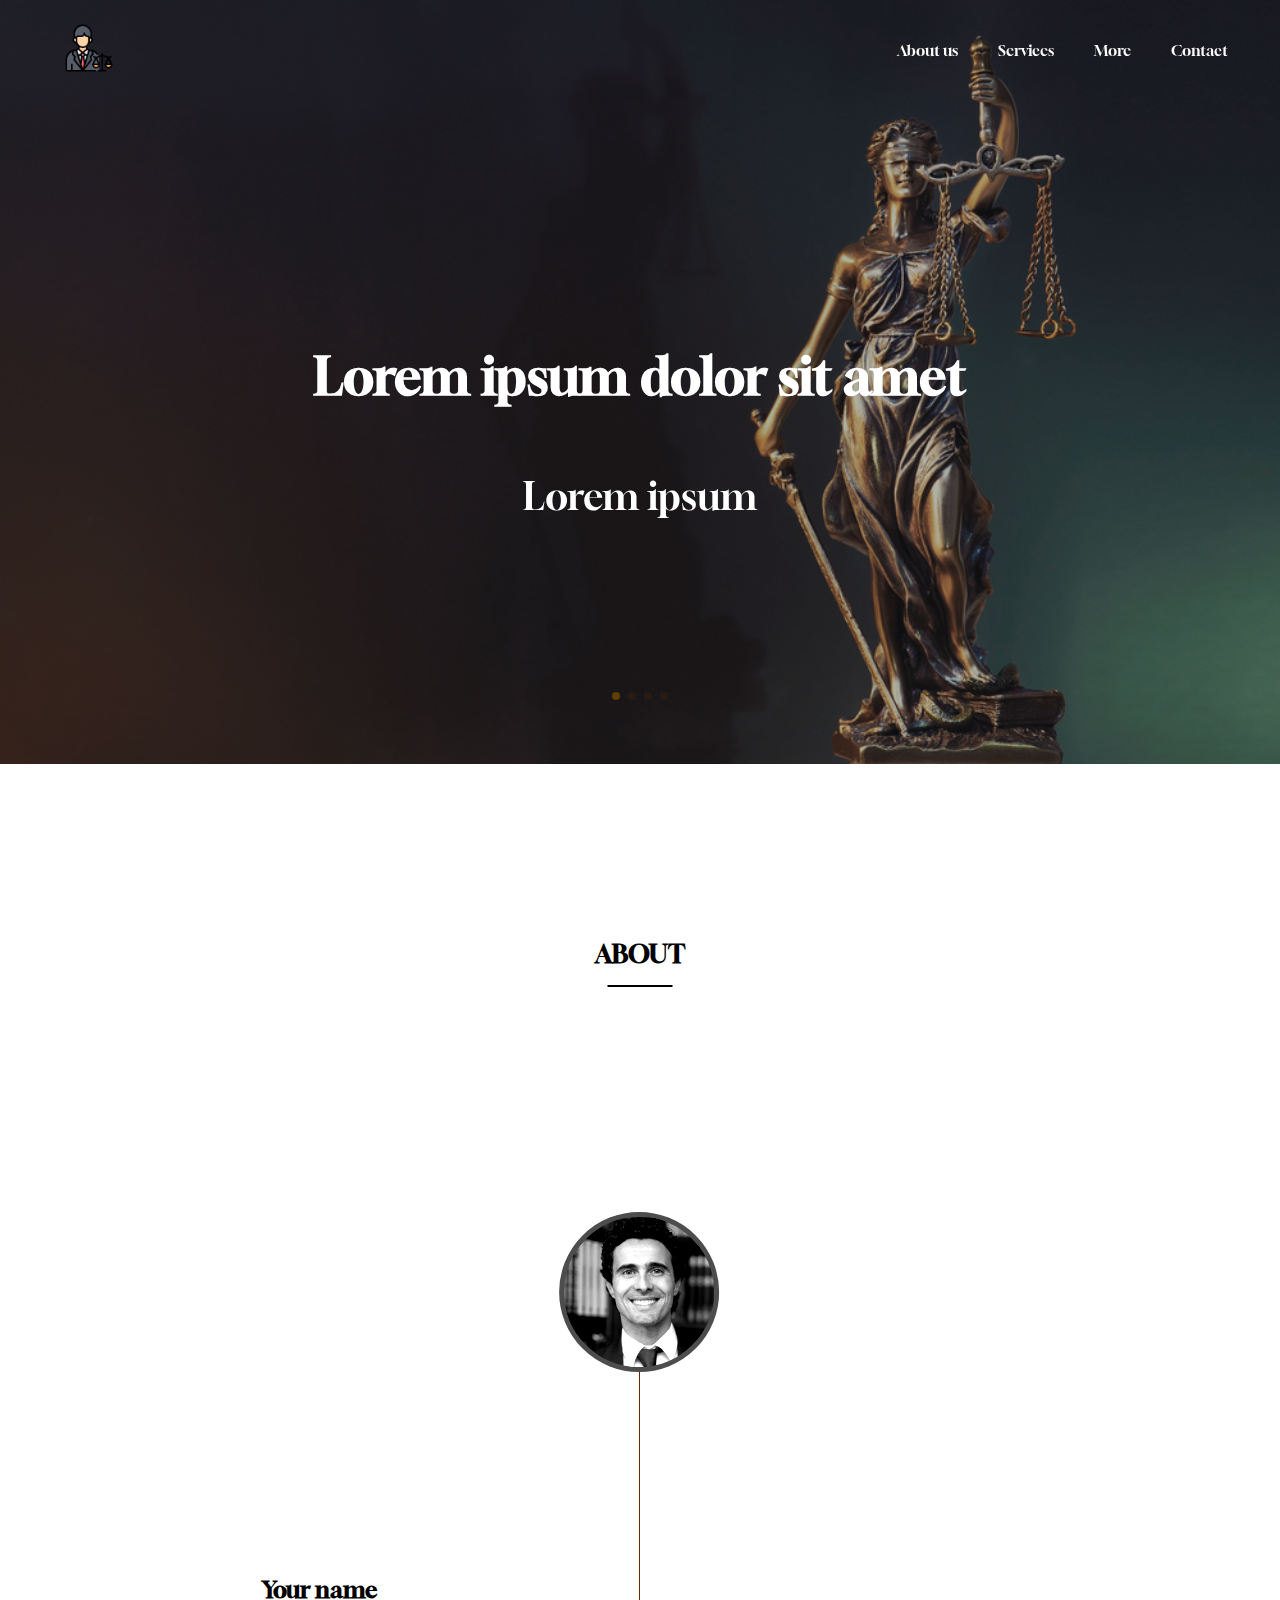
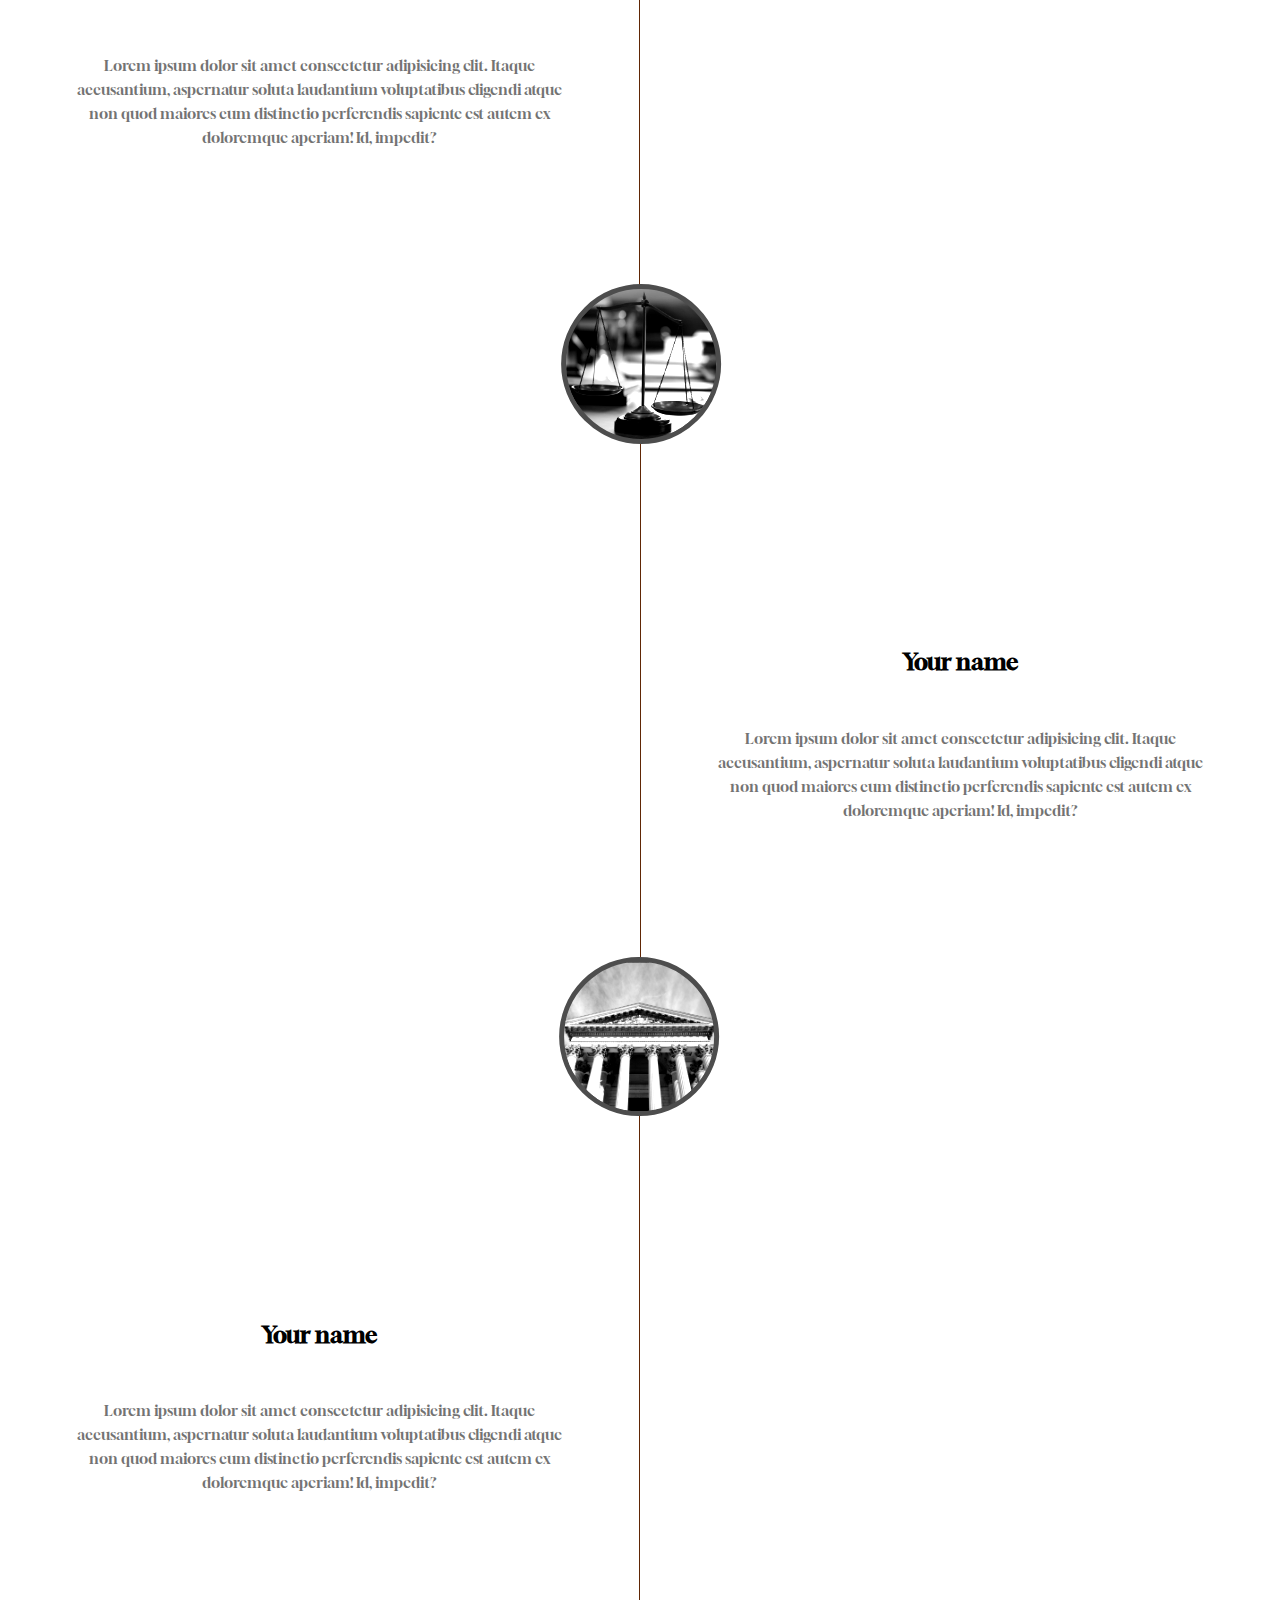
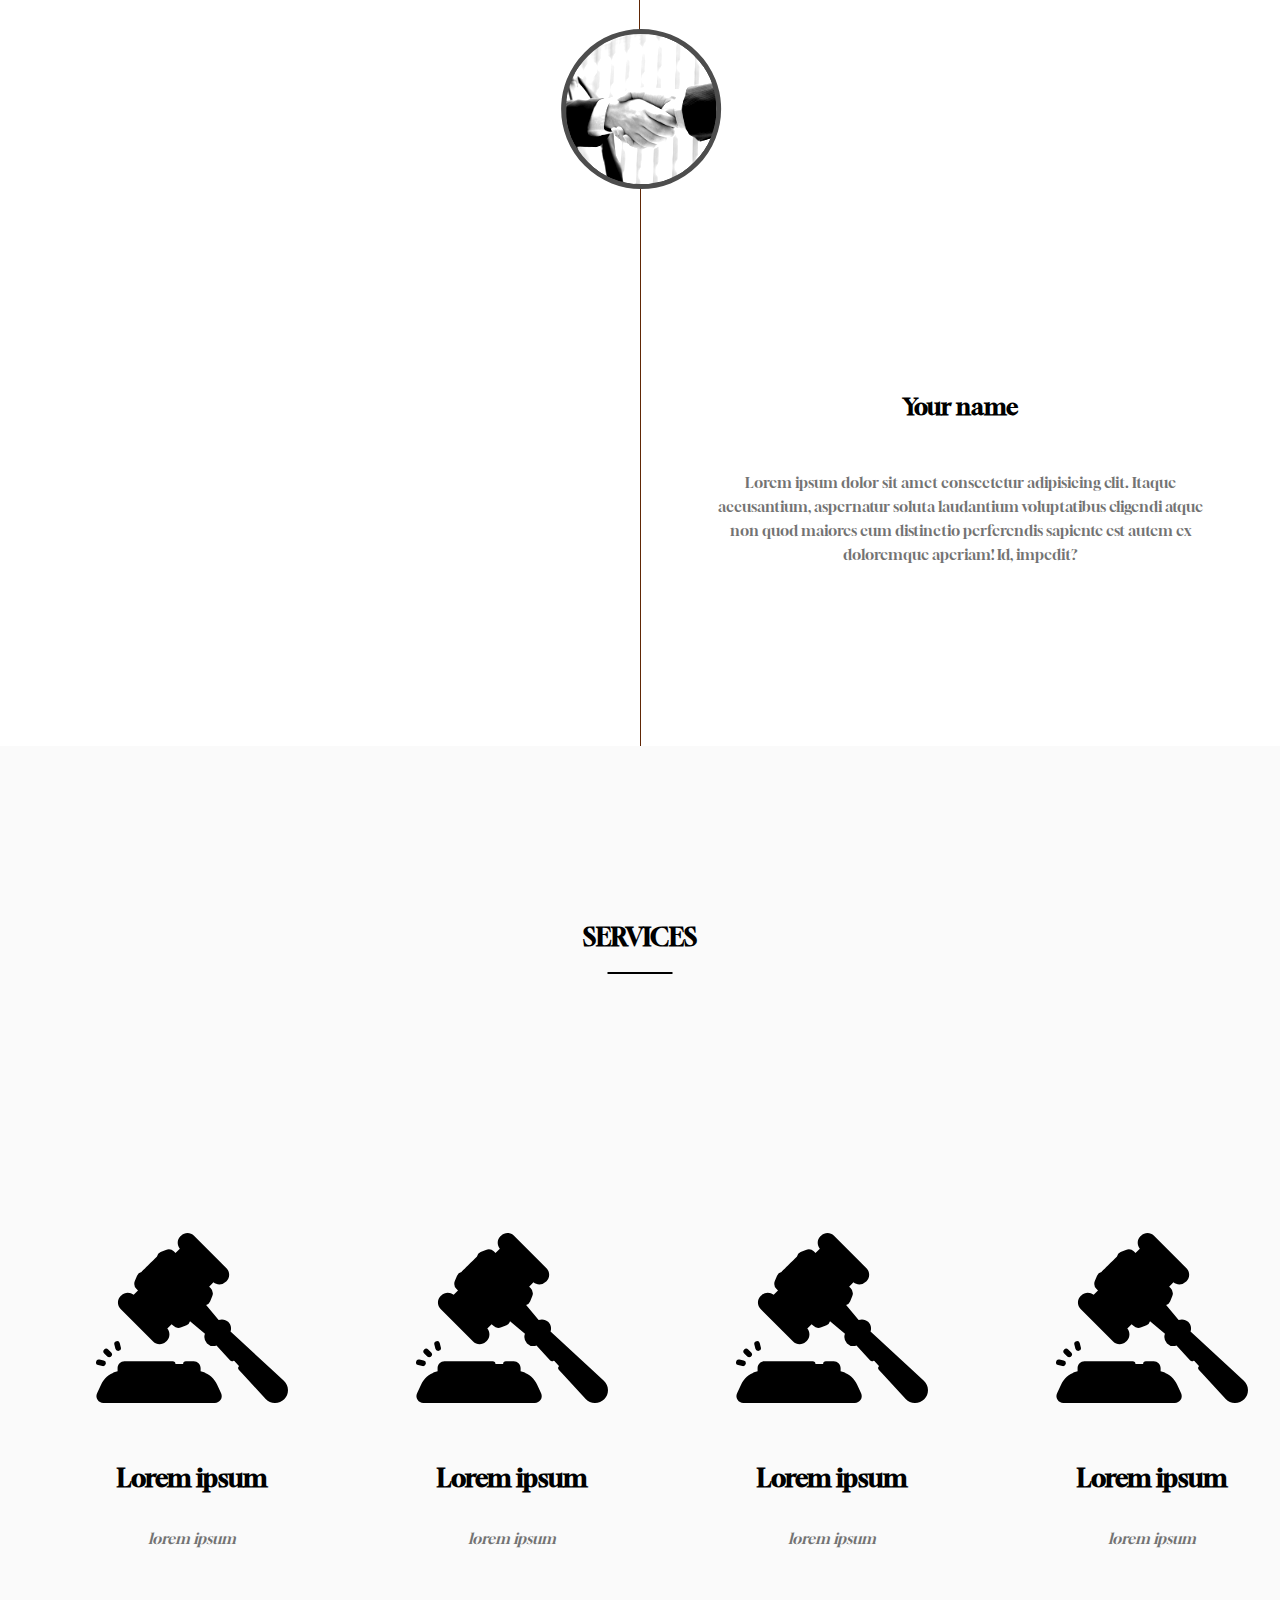
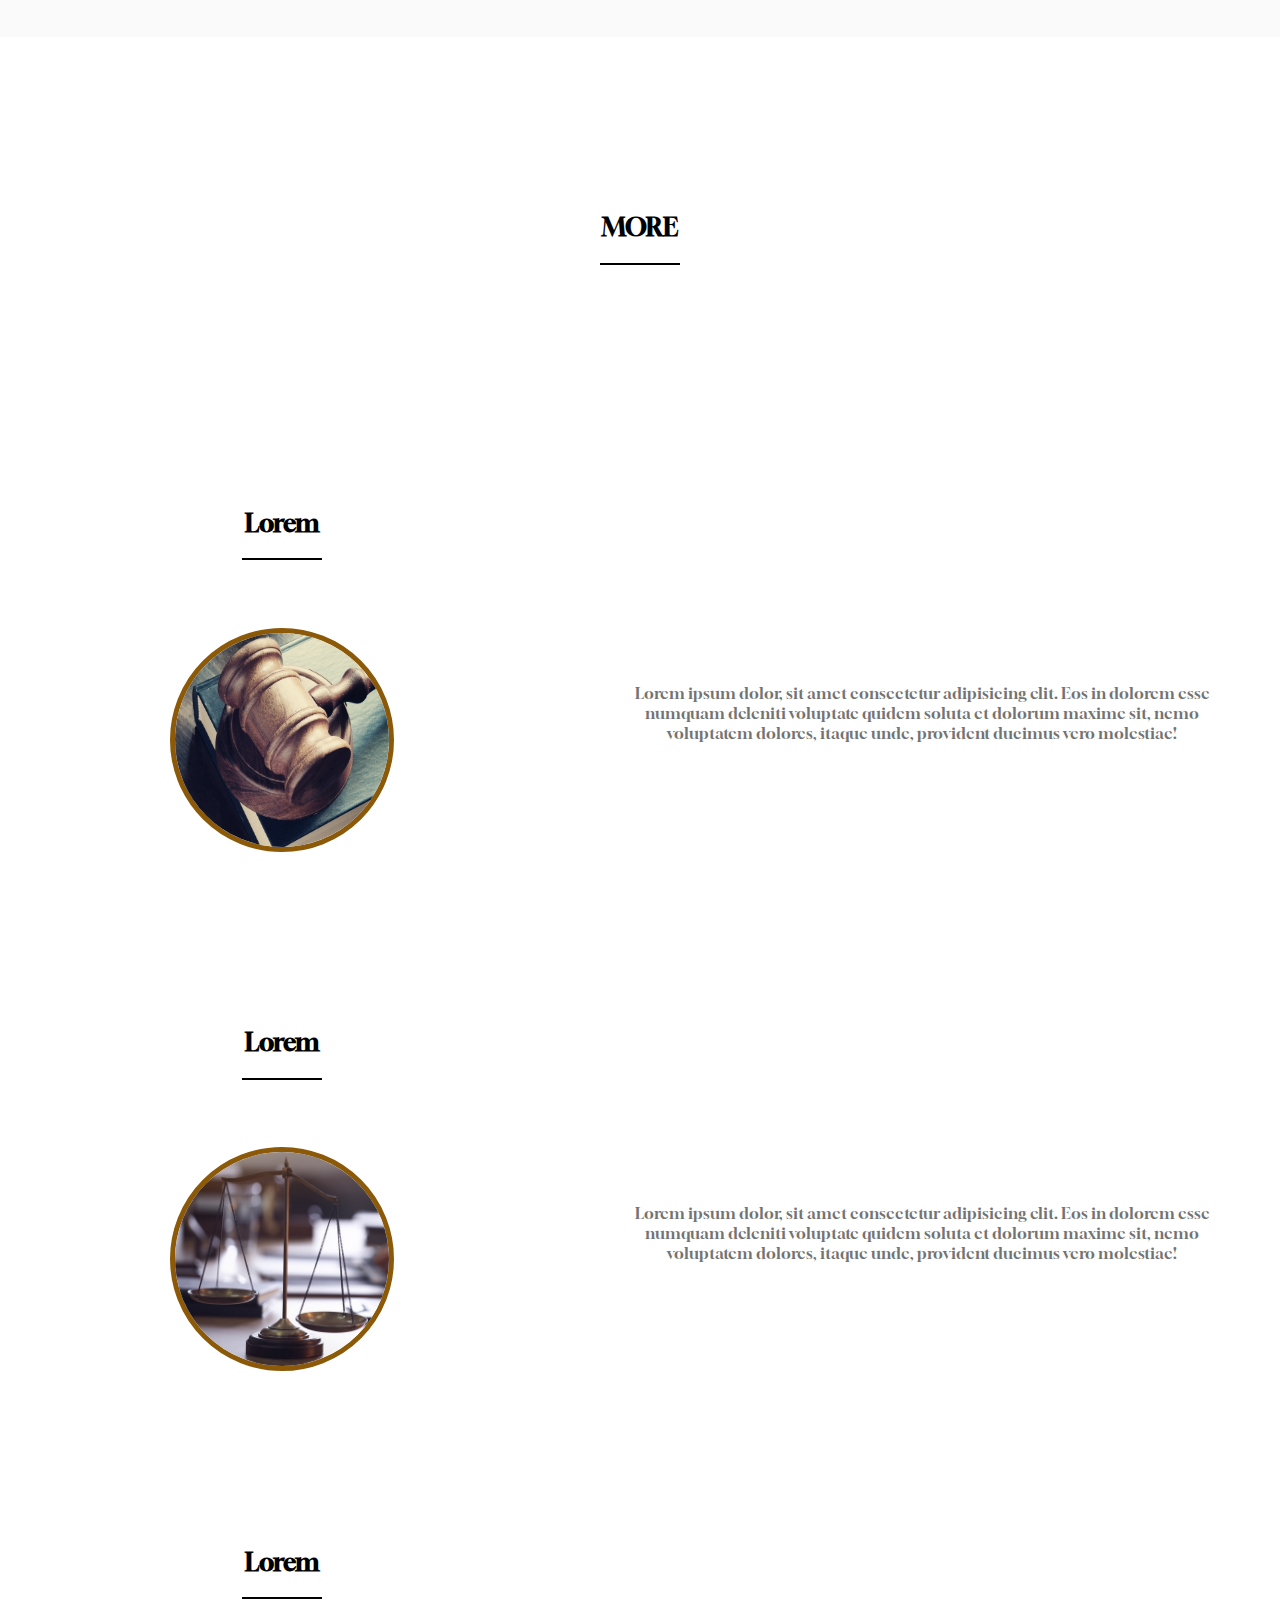
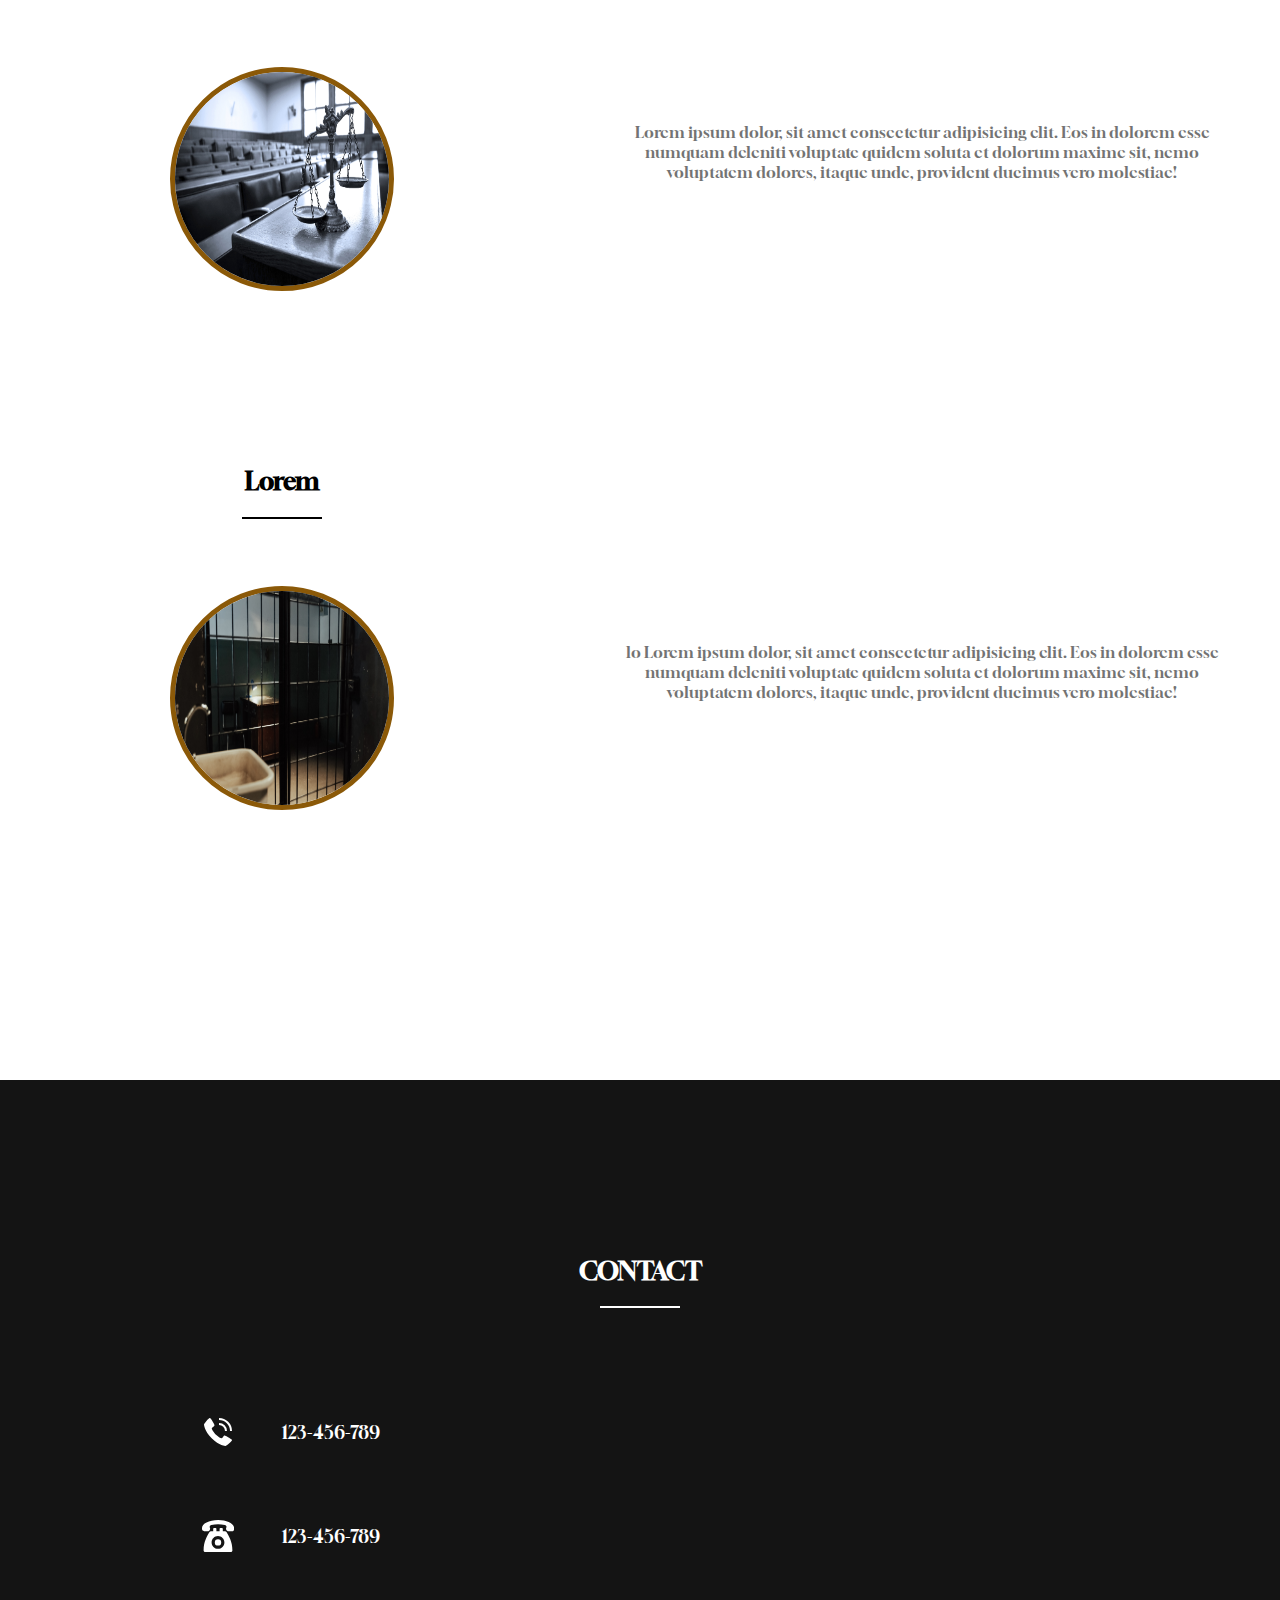
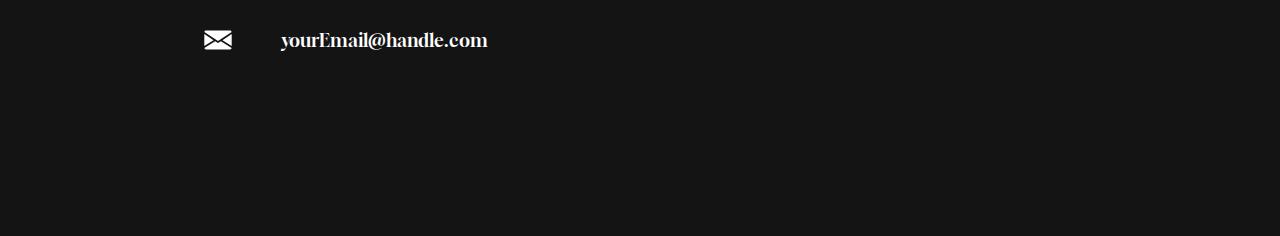
<file: portfolio/Slobodan Damjanovic/index.html>
<!DOCTYPE html>
<html lang="en">
<head>
    <meta charset="UTF-8">
    <meta http-equiv="X-UA-Compatible" content="IE=edge">
    <meta name="viewport" content="width=device-width, initial-scale=1.0">
    <title>Advokatska Kancelarija Damnjanović</title>
    <link rel="stylesheet" href="styles.css">
    <link rel="icon" type="image/x-icon" href="/img/icons8-lawyer-64.png">
    <script src="./script.js" defer></script>
<!-- SWIPER -->
    <link rel="stylesheet" href="https://cdn.jsdelivr.net/npm/swiper@9/swiper-bundle.min.css" />
<!-- SWIPER -->
    <script src="https://cdn.jsdelivr.net/npm/swiper@9/swiper-bundle.min.js"></script>
</head>
<body>
<nav>
    <div class="logo">
        <a href="#pocetna"><img src="./img/icons8-lawyer-64.png" alt=""></a>
    </div>
    <div class="text">
        <ul>
            <li><a href="#onama">About us</a></li>
            <li><a href="#usluge">Services</a></li>
            <li><a href="#cenovnik">More</a></li>
            <li><a href="#kontakt">Contact</a></li>
        </ul>
    </div>
    <img src="./img/ikonice/options.svg"  id="options" alt="">
</nav>
<div id="pocetna">
    <img src="./img/justicija.jpg" alt="">
    <div class="swiper mySwiper">
        <div class="swiper-wrapper">
    
        <div class="swiper-slide">
            <div>
                <h1>Lorem ipsum dolor sit amet</h1>
                <p>Lorem ipsum</p>
            </div>
        </div>  
  
        <div class="swiper-slide">
            <div>
                <h1>Lorem ipsum dolor sit amet</h1>
                <p>Lorem ipsum</p>
            </div>
        </div>  
  
        <div class="swiper-slide">
            <div>
                <h1>Lorem ipsum dolor sit amet</h1>
                <p>Lorem ipsum</p>
            </div>
        </div>  
  
        <div class="swiper-slide">
            <div>
                <h1>Lorem ipsum dolor sit amet</h1>
                <p>Lorem ipsum</p>
            </div>
        </div>  

        </div>
        <div class="swiper-pagination"></div>
      </div>
</div>
<div id="onama">
    <div class="naslov"><h1>About</h1></div>
    <div class="onama">
        <div class="img"></div>
        <div class="nijeSlika">
            <div class="naslov"><h2>Your name</h2></div>
            <div class="text"><p>Lorem ipsum dolor sit amet consectetur adipisicing elit. Itaque accusantium, aspernatur soluta laudantium voluptatibus eligendi atque non quod maiores cum distinctio perferendis sapiente est autem ex doloremque aperiam! Id, impedit?</p></div>
        </div>
    </div>
    <div class="onama">
        <div class="img"></div>
        <div class="nijeSlika">
            <div class="naslov"><h2>Your name</h2></div>
            <div class="text"><p>Lorem ipsum dolor sit amet consectetur adipisicing elit. Itaque accusantium, aspernatur soluta laudantium voluptatibus eligendi atque non quod maiores cum distinctio perferendis sapiente est autem ex doloremque aperiam! Id, impedit?</p></div>
        </div>
    </div>
    <div class="onama">
        <div class="img"></div>
        <div class="nijeSlika">
            <div class="naslov"><h2>Your name</h2></div>
            <div class="text"><p>Lorem ipsum dolor sit amet consectetur adipisicing elit. Itaque accusantium, aspernatur soluta laudantium voluptatibus eligendi atque non quod maiores cum distinctio perferendis sapiente est autem ex doloremque aperiam! Id, impedit?</p></div>
        </div>
    </div>
    <div class="onama">
        <div class="img"></div>
        <div class="nijeSlika">
            <div class="naslov"><h2>Your name</h2></div>
            <div class="text"><p>Lorem ipsum dolor sit amet consectetur adipisicing elit. Itaque accusantium, aspernatur soluta laudantium voluptatibus eligendi atque non quod maiores cum distinctio perferendis sapiente est autem ex doloremque aperiam! Id, impedit?</p></div>
        </div>
    </div>
</div>
<div id="usluge">
    <div class="naslov"><h1>SERVICES</h1></div>
        <div class="nijenaslov">
            <div class="usluge">
                <a href="#krivica"><img src="./img/law.svg" alt=""></a>
                <h3>Lorem ipsum</h3>
                <p>lorem ipsum</p>
            </div>
            <div class="usluge">
                <a href="#parnica"><img src="./img/law.svg" alt=""></a>
                <h3>Lorem ipsum</h3>
                <p>lorem ipsum</p>
            </div>
            <div class="usluge">
                <a href="#stanodavstvo"><img src="./img/law.svg" alt=""></a>
                <h3>Lorem ipsum</h3>
                <p>lorem ipsum</p>
            </div>
            <div class="usluge">
                <a href="#ostalo"><img src="./img/law.svg" alt=""></a>
                <h3>Lorem ipsum</h3>
                <p>lorem ipsum</p>
            </div>
        </div>
</div>
<div id="cenovnik">
    <div class="naslov">
        <h1>
            MORE
        </h1>
    </div>
        <div class="cenovnik" id="krivica">
            
            <div class="levo">
                <div class="naslov"><h1>Lorem</h1></div>
                <img src="./img/cekic.jpeg" alt="">
            </div>
            <div class="desno">
                <div class="text"><p>Lorem ipsum dolor, sit amet consectetur adipisicing elit. Eos in dolorem esse numquam deleniti voluptate quidem soluta et dolorum maxime sit, nemo voluptatem dolores, itaque unde, provident ducimus vero molestiae!</p></div>
            </div>



        </div>
        <div class="cenovnik" id="parnica">
            
            <div class="levo">
                <div class="naslov"><h1>Lorem</h1></div>
                <img src="./img/kancelarija.jpeg" alt="">
            </div>
            <div class="desno">
                <div class="text"><p>Lorem ipsum dolor, sit amet consectetur adipisicing elit. Eos in dolorem esse numquam deleniti voluptate quidem soluta et dolorum maxime sit, nemo voluptatem dolores, itaque unde, provident ducimus vero molestiae!</p></div>
            </div>



        </div>
        <div class="cenovnik" id="stanodavstvo">
            
            <div class="levo">
                <div class="naslov"><h1>Lorem</h1></div>
                <img src="./img/ubistvo.jpeg" alt="">
            </div>
            <div class="desno">
                <div class="text"><p>Lorem ipsum dolor, sit amet consectetur adipisicing elit. Eos in dolorem esse numquam deleniti voluptate quidem soluta et dolorum maxime sit, nemo voluptatem dolores, itaque unde, provident ducimus vero molestiae!</p></div>
            </div>



        </div>
        <div class="cenovnik" id="ostalo">
            
            <div class="levo">
                <div class="naslov"><h1>Lorem</h1></div>
                <img src="./img/bars.jpg" alt="">
            </div>
            <div class="desno">
                <div class="text"><p>lo Lorem ipsum dolor, sit amet consectetur adipisicing elit. Eos in dolorem esse numquam deleniti voluptate quidem soluta et dolorum maxime sit, nemo voluptatem dolores, itaque unde, provident ducimus vero molestiae!</p></div>
            </div>



        </div>
</div>
<div id="kontakt">
    <div class="naslov"><h1>CONTACT</h1></div>

    <div class="kontakt">
        <div class="levo">
            <div><img src="./img/ikonice/mobile.svg" alt=""><a>123-456-789</a></div>
            <div><img src="./img/ikonice/tel.svg" alt=""><a>123-456-789</a></div>
            <div><img src="./img/ikonice/mail.svg" alt=""><a>yourEmail@handle.com</a></div>
        </div>
        <div class="mapa">
            <div class="ifram">
            <iframe src="https://www.google.com/maps/embed?pb=!1m18!1m12!1m3!1d12084.262848717251!2d-73.98403741623504!3d40.78256947812505!2m3!1f0!2f0!3f0!3m2!1i1024!2i768!4f13.1!3m3!1m2!1s0x89c2589a018531e3%3A0xb9df1f7387a94119!2z0KbQtdC90YLRgNCw0Lsg0L_QsNGA0Lo!5e0!3m2!1ssr!2srs!4v1681651221195!5m2!1ssr!2srs" width="600" height="450" style="border:0;" allowfullscreen="" loading="lazy" referrerpolicy="no-referrer-when-downgrade"></iframe>
            </div>
        </div>
    </div>
</div>

</body>
</html>
</file>
<file: styles.css>
@import url('https://fonts.googleapis.com/css2?family=Josefin+Sans:ital,wght@0,100;0,200;0,300;0,400;0,500;0,600;0,700;1,100;1,200;1,300;1,400;1,500;1,600;1,700&display=swap');
*{
padding: 0;
margin: 0;
box-sizing: border-box;
scroll-behavior: smooth;
}
body{
z-index: -4;
font-family: 'Josefin Sans', sans-serif;
}
.stop{
    overflow: hidden;
}

/* SCHROLLBAR */

/* Hide scrollbar for Chrome, Safari and Opera */
.wrapper::-webkit-scrollbar {
    display: none;
  }
  
  /* Hide scrollbar for IE, Edge and Firefox */
  .wrapper {
    -ms-overflow-style: none;  /* IE and Edge */
    scrollbar-width: none;  /* Firefox */
  }
/* SCHROLLBAR */





nav{
    position: fixed;
    top: 00%;
    left: 0;
    display: flex;
    flex-direction: row;
    justify-content: space-between;
    width: 100%;
    align-items: center;
    padding:1vh 5% 1vh 3.5vw;
    z-index: 10 !important;
}
.underline::after{
    position: absolute;
    content: '';
    bottom:10%;
    left: 50%;
    transform: translateX(-50%);
    background-color: white;
    height: 2px;
    width: 80%;

}
.pozadina-nava{
    background-image:linear-gradient(90deg,#0c1445 ,#4c408e);
    transition: .15s;
    box-shadow: 0 0 20px black;

}
nav img{
min-height: 25px;
height:4vw;
max-height:75px;
z-index: 2;
}
nav img:hover{
    filter: saturate(.7) contrast(2) drop-shadow(0 0 5px white);
    cursor: pointer;
}
nav ul{
    list-style: none;
    display: flex;
    flex-direction: row;
    z-index: 3;
    }
nav ul li{
    padding: 2vh 1.5vh;
    color: white;
    border-radius: 10px;
    font-size: clamp(10px, 1.75vw, 25px);
    margin: 0 .5vh;
    position: relative;
}
nav ul li a{
    text-decoration: none;
    color: inherit;
    
}
nav ul li:hover{
cursor: pointer;
}
nav ul li:hover::after{
    position: absolute;
    content: '';
    bottom:10%;
    left: 50%;
    transform: translateX(-50%);
    height: 2px;
    background-color: white;
    width: 80%;
    animation: iz-sredine .2s ease-in forwards;

}


/* WRAPPER */




.wrapper{
    height: 10vh;
    height: 100svh;
    width: 100%;
    overflow-y:scroll;
    background-image:linear-gradient(#0c1445 ,#4c408e);
    position: relative;
    perspective: 10px;
}


/* WRAPPER ZVEZDE */
.wrapper .zvezde{
    width: 100%;
    height: 100%;
    height: 100%;
    transform: translateZ(-2000px)scale(201);

}
.wrapper .zvezde img{
    position: absolute;
    filter:brightness(0) invert(97%) sepia(23%) saturate(4620%) hue-rotate(310deg) brightness(105%) contrast(103%);
    transform: scale(.4);
}

.wrapper .zvezde img:nth-child(1){
    height: 2vw;
    top: 50%;
    left: 20%;
}
.wrapper .zvezde img:nth-child(2){
    height: 1vw;
    top: 30%;
    left: 10%;
}
.wrapper .zvezde img:nth-child(3){
    height: 3vh;
    top: 40%;
    left: 60%;
}
.wrapper .zvezde img:nth-child(4){
    height: 1.3vw;
    top: 80%;
    left: 50%;
}
.wrapper .zvezde img:nth-child(5){
    height: 4vw;
    top: 30%;
    left: 45%;
}
.wrapper .zvezde img:nth-child(6){
    height: 3vw;
    top: 21%;
    left: 32%;
}
.wrapper .zvezde img:nth-child(7){
    height: 1.8vw;
    bottom: 32%;
    left: 65%;
}
.wrapper .zvezde img:nth-child(8){
    height: 2.5vw;
    top: 35%;
    left: 80%;
}
.wrapper .zvezde img:nth-child(9){
    height: 2vw;
    bottom: 60%;
    left: 90%;
}
.wrapper .zvezde img:nth-child(10){
    height: 2.4vw;
    top: 55%;
    left: 34%;
}
.wrapper .zvezde img:nth-child(11){
    height: 3vw;
    bottom: 52%;
    left: 70%;
}
.wrapper .zvezde img:nth-child(12){
    height: 3vw;
    bottom: 65%;
    left: 73%;
}
.wrapper .zvezde img:nth-child(13){
    height: 2vw;
    bottom: 35%;
    left: 43%;
}
.wrapper .zvezde img:nth-child(14){
    height: 3vw;
    top: 25%;
    left: 53%;
}

.wrapper .zvezde img:nth-child(15){
    height: 3vw;
    top: 45%;
    left: 93%;
}
.wrapper .zvezde img:nth-child(16){
    height: 3vw;
    top: 55%;
    left: 85%;
}
.wrapper .zvezde img:nth-child(17){
    height: 4vw;
    top: 45%;
    left: 10%;
}

.wrapper .zvezde img:nth-child(17){
    height: 4vw;
    top: 65%;
    left: 6%;
}
.wrapper .zvezde img:nth-child(18){
    height: 5vw;
    top: 22%;
    left: 2%;
}
.wrapper .zvezde img:nth-child(19){
    height: 2vw;
    top: 47%;
    left: 7%;
}
.wrapper .zvezde img:nth-child(20){
    height: 3vw;
    top:15%;
    left: 7%;
}
.wrapper .zvezde img:nth-child(21){
    height: 3vw;
    top:20%;
    left: 17%;
}
.wrapper .zvezde img:nth-child(22){
    height: 3vw;
    top:29%;
    left: 22%;
}

.wrapper .zvezde img:nth-child(23){
    height: 3vw;
    top:60%;
    left: 25%;
}
.wrapper .zvezde img:nth-child(24){
    height: 3vw;
    top:85%;
    left: 33%;
}
.wrapper .zvezde img:nth-child(25){
    height: 3vw;
    top:75%;
    left: 42%;
}
.wrapper .zvezde img:nth-child(26){
    height: 3vw;
    top:57%;
    left: 55%;
}
.wrapper .zvezde img:nth-child(27){
    height: 3vw;
    top:72%;
    left: 62%;
}
.wrapper .zvezde img:nth-child(28){
    height: 3vw;
    top:67%;
    left: 73%;
}
.wrapper .zvezde img:nth-child(31){
    height: 3vw;
    top:90%;
    left: 80%;
}
.wrapper .zvezde img:nth-child(29){
    height: 3vw;
    top:61%;
    left: 93%;
}
.wrapper .zvezde img:nth-child(30){
    height: 3vw;
    top:82%;
    left: 96%;
}
/* WRAPPER ZVEZDE */
/* WRAPPER MOON */
.wrapper .moon{
  position: absolute;
    top: 0;
    left: 0;  
    width: 100%;
    height: 100%;
    transform: translateZ(-700px) scale(71) ;
}
.wrapper .moon img{
    position: absolute;
    top: 15%;
    left: 65%;
    transform: translateX(-50%);
    height: 15vh;
    max-height: 18vw;
    z-index: 2;
}



/* WRAPPER MOON */
/* WRAPPER CLIFF */
.wrapper .cliff{
position: absolute;
top: 0;
left: 0;
width: 100%;
height: 100%;
transform: translateZ(-50px) scale(6);
}
.wrapper .cliff img{
    position: absolute;
    top: 40%;
    left: 0;
    width: 28%;
    
}
/* WRAPPER CLIFF */

/* WRAPPER TEXT */

.wrapper .text{
    position: absolute;
    top: 100%;
    left: 125%;
    height: 100%;
    display: flex;
    width: 60%;
    height: auto;
    transform: translateZ(-100px) scale(11);    
    text-align: center;
    align-items: center;
    justify-content: center;

}
.wrapper .text h2{
    font-weight: 900;
    font-size: clamp(20px,4.5vw,8vh);
    text-align: center;
    color: white;
    user-select: none;
    opacity: 0;
}
/* WRAPPER TEXT */
/* WRAPPER CLICK */
.wrapper .click{
    width: 100%;
    height: 100%;
    transform: translateZ(-100px) scale(11);
    z-index: 5;
}
.wrapper .click a{
position: absolute;
top: 70%;
left: 60%;
transform: translateX(-50%);
background-color :hsl(39, 96%, 45%);
box-shadow: 0 0 5px #4c408e;
font-weight: 900;
font-size: 1rem;
text-align: center;
color: white;
user-select: none;
font-family: 'Josefin Sans', sans-serif;
text-align: center;
text-decoration: none;
text-align: center;
justify-content: center;
align-items: center;
display: flex;
font-weight: 400;
display: none;
aspect-ratio: 2.2/1;
font-size: clamp(15px,1.5vw,35px);
width: 7.5%;
min-width: 100px;
padding:0vw .5vw;
box-sizing: content-box;


}
.wrapper .click a:hover{
cursor: pointer;
color: #4c408e;
background-color: white;
}

.wrapper .click a:hover::after{
position: absolute;
content: '';
width: 100%;
height: 2%;
top: -20%;
right: 0;
background-color: white;
animation: click .5s linear forwards;

}
.wrapper .click a:hover::before{
    position: absolute;
    content: '';
    width: 100%;
    height: 2%;
    top: 120%;
    right: 0;
    background-color: white;
    animation: Bclick .5s linear forwards;
    
    }
/* WRAPPER CLICK */
/* WRAPPER */

/* ABOUT */
.about{
    background-color: hsl(0, 0%, 98.7%);
    padding: 30vh 3.5vw 0 3.5vw;
    display: flex;
    flex-direction: column;
    align-items: center;
    justify-content: center;
    width: 100%;

}
.about .text h1{
    position: relative;
    width: fit-content;
    padding-block: .5vh;
    font-size: clamp(20px,2.5vw,30px);

}
.about .text h1::after{
    content: '';
    position: absolute;
    background-color: black;
    top: 100%;
    left: 0;
    width: 100%;
    height: 2px;
    height: clamp(1px,.4vh,.5vw);

}
.about .text p{
    line-height: clamp(20px,5vh,5vw);
    margin: 10vh 5% 5vh 5%;
    font-size: clamp(12px,1.5vw,30px);
}


.about .team{
    width: 100%;
    display: flex;
    flex-direction: column;
    justify-content: center;
    align-items: center;
    margin-top: 10vh;
}
.about .team h3{
font-size: clamp(3vh,3.25vw,35px);
margin-bottom: 7.5vh;
margin-bottom: 7.5svh;
position: relative;
color: #0c1445;
}
.about .team h3::after{
    content: '';
    position: absolute;
    width: 60%;
    left: 20%;
    height: clamp(1px,.4vh,.4vw);
    top: 120%;
    background-color: #0c1445;

}
.about .team .slike {
    display: flex;
    flex-wrap: wrap;
    flex-direction:row;
    justify-content: space-around;
    margin-bottom:10vh;
    width: 100%;
}
.about .team .slike .img{
    box-shadow: 0 0 5px #0c1445;
    margin-top:10vh; 
    width: 15%;
    margin-inline: 2.5%;
    aspect-ratio: 1/1.61;
    border-radius: .5vw;
    display: flex;
    flex-direction: column;
    justify-content: space-between;
    align-items: center;
    overflow: hidden;
    min-width: 150px;
    background-size:cover;
    background-repeat: no-repeat;
    background-image: url(/img/Aleksa.jpg);
    position:relative;
    background-position: center;
}
.about .team .slike .img:nth-child(2){
    background-image:url(/img/dusan2.jpg) ;
}
.about .team .slike .img:nth-child(3){
    background-image:url(/img/filipJokic.jpg) ;
}
.about .team .slike .img:nth-child(4){
    background-image:url(/img/pavleGoran.jpg) ;
}
.about .team .slike .img .hover{
    position: absolute;
    width: 100%;
    border-radius: .5vh;
    height: 100%;
    background-color: #4c408e;
    right:100%;
    top: 0;
    animation: slide-out .5s forwards;
    pointer-events: none !important;
}
.about .team .slike .img .hover{
    display: flex;
    justify-content:center;
    align-items: center;
    flex-direction: column;
    text-align: center;
    color: white;
    padding-right: 20%;

}
.about .team .slike .img .hover h3{
    color: white;
    font-size: clamp(12px,1.5vw,5vh);
}
.about .team .slike .img .hover p{
    font-size: clamp(10px,1.2vw,5vh);

}
.about .team .slike .img:hover .hover{
animation: slide-in .5s forwards;
pointer-events: none !important;
}

.about .team .slike *{
    user-select: none;
    -webkit-user-drag: none;
}
/* ABOUT */
/* SERVICE */
.services{
    background-color: hsl(0, 0%, 98.7%);
    padding: 30vh 3.5vw;
    padding-bottom: 10vh;
    width: 100%;
}
.services .text h1{
    position: relative;
    width: fit-content;
    padding-block: .5vh;
    font-size: clamp(20px,2.5vw,30px);

}
.services .text h1::after{
    content: '';
    position: absolute;
    background-color: black;
    height: clamp(1px,.4vh,.4vw);
    top: 100%;
    left: 0;
    width: 100%;
    height: 2px;
}
.services .text p{
    line-height: clamp(20px,5vh,5vw);
    margin: 10vh 5% 5vh 5%;
    font-size: clamp(12px,1.5vw,30px);
}
.services .packages{
    display: flex;
    width: 100%;
    flex-direction: row;
    justify-content: space-around;
    flex-wrap: wrap;
}
.services .packages .package{
    box-shadow: 0 0 5px #0c1445;
    margin-top:10vh; 
    width: 20%;
    aspect-ratio: 1/1.61;
    border-radius: .5vh;
    display: flex;
    flex-direction: column;
    justify-content: space-between;
    align-items: center;
    overflow: hidden;
    min-width: 200px;
}
.services .packages .package *{
    user-select: none;
    -webkit-user-drag: none;
}
.services .packages .package .logo{
    width: 100%;
    display: flex;
    justify-content: center;
    align-items: center;
}
.services .packages .package .logo img{
    width: 27.5%;
    padding-top: 7.5%;
    filter: invert(7%) sepia(58%) saturate(3241%) hue-rotate(226deg) brightness(98%) contrast(103%);
}
.services .packages .package .naslov{
    width: 100%;
    margin-top: 2%;
    text-align: center;
}
.services .packages .package .naslov h1{
    font-style:italic;
    font-size:clamp(2.5vh,2vw,35px);
    color: #0c1445;
}
.services .packages .package .naslov h3{
    font-style:italic;
    position: relative;
    margin-top: 3%;
    font-size:clamp(2vh,1.75vw,35px);
    color: #0c1445;

}
.services .packages .package .naslov h3::after{
content: '/mo.';
color: #0c1445;
top: 50%;
left: 60%;
transform:translateY(-50%);
}
.services .packages .package .stvari{
    width: 100%;
    height: 65%;
    background-image: url(/img/svg-path.svg);
    background-repeat: no-repeat;
    background-size: cover;
    box-sizing: border-box;
    padding: 25% 0 0 0 ;
    display: flex;
    flex-direction: column;
    justify-content: baseline;
}
.services .packages .package .stvari .stvar{
display: flex;
justify-content: baseline;
align-items: center;
}
.services .packages .package .stvari .stvar img{
width: 7.5%;
filter: invert(1);
margin: 5% 7.5% 5% 7.5% ;

}
.services .packages .package .stvari .stvar p{
    color: white;
    font-style: italic;
    font-size: clamp(1.5vh,1.2vw,30px);
    font-weight: 800;
    margin-right: 2%;
}



.services .book{
    width: 100%;
    margin-top: 10vh;
    margin-top: 10svh;
 
}
.services .book a{
position: relative;
font-size: clamp(15px,.5vw,35px);
background-color :#4c408e;
box-shadow: 0 0 5px #4c408e;
font-weight: 900;
text-align: center;
color: white;
user-select: none;
font-family: 'Josefin Sans', sans-serif;
text-align: center;
text-decoration: none;
text-align: center;
justify-content: center;
align-items: center;
display: flex;
margin-inline: auto; 
width: 7.5%;
min-width: 100px;
padding:0vw .5vw;
box-sizing: content-box;
aspect-ratio: 2.2/1;
}

.services .book a:hover{
    background-color: white;
    color: #4c408e;

}
.services .book a:hover::after{
    position: absolute;
    content: '';
    width: 100%;
    height: 2%;
    top: -20%;
    right: 0;
    background-color: #4c408e;
    animation: click .5s ease-in forwards reverse;

    
}
.services .book a:hover::before{
position: absolute;
content: '';
width: 100%;
height: 2%;
top: 120%;
right: 0;
background-color: #4c408e;
animation: Bclick .5s ease-in forwards reverse;
        
        }


/* DETALJNIJE */
.services .detaljnije{
    margin-top: 10vh;
    display: flex;
    flex-direction:column;
    width: 100%;
    padding-inline:3.5vw;
}
.services .detaljnije .stvar{
    display: flex;
    margin-top: 10vh;
    margin-top: 10svh;
    flex-direction: row;
    justify-content: space-evenly;
    align-items:center;
    flex-wrap: wrap;
}
.services .detaljnije .stvar .levo{
min-width: 20%;
width: 25%;
display: flex;
justify-content: center;
flex-direction: column;
align-items: center;
margin-right: 5vw;
text-align: center;

}
.services .detaljnije .stvar .levo h2{
    margin-bottom: 7vh;
    font-size:clamp(2vh,1.75vw,35px);
    width: 70%;
    position: relative;




}
.services .detaljnije .stvar .levo img{
    width: 7vw;
    min-width: 12svh;
    max-width: 30vw !important;
}
.services .detaljnije .stvar .levo h2::after{
content: '';
position: absolute;
top: 120%;
right: 50%;
transform: translateX(50%);
width: 30%;
min-width: 75px;
height: 2px;
background-color: black;
}
.services .detaljnije .stvar p{
    line-height: clamp(20px,5vh,4vw);
    margin: 10vh 5% 5vh 5%;
    font-size: clamp(12px,1.5vw,30px);
    min-width: 200px;
    width: 50%;
    max-width: 80%;
    box-sizing: content-box;
}
/* DETALJNIJE */

/* SERVICE */




/* PORTFOLIO */
#portfolio{
    background-color: hsl(0, 0%, 98.7%);
    padding: 30vh 3.5vw;
    padding-bottom: 10vh;
    width: 100%;
}
#portfolio h1{
    position: relative;
    text-align: center;
    padding-block: 0.5vh;
    font-size: clamp(20px,3.5vw,40px);
    margin-bottom:15vh; 
    color: #0c1445;
    width: fit-content;
    margin-inline: auto;
    height: auto;
    }

    
#portfolio h1::after{
    content: '';
    position: absolute;
    background-color: black;
    top: 100%;
    left: 0;
    width: 100%;
    height: clamp(1px,0.4vh,0.5vw);
}
.portfolio{
    background-color: hsl(0, 0%, 98.7%) !important;
    padding-bottom: 10vh !important;
    display: flex !important ;
    flex-direction: column;
    margin-bottom: 10vh !important;
    box-sizing: content-box !important;
    align-items: center;
    
    
}

.portfolio iframe{
    box-sizing: content-box;
    width: 80%;
    border-radius: .5vh;
    box-shadow: 0 0 10px black;
    height: 80vh;
    margin-left: 50%;
    transform: translateX(-50%);
}

.swiper-horizontal>.swiper-pagination-bullets .swiper-pagination-bullet, .swiper-pagination-horizontal.swiper-pagination-bullets .swiper-pagination-bullet{


    background-color: #4c408e;
}
/* PORTFOLIO */

















/* CONTACT */
.contact{
    padding-block: 20vh;
    width: 100%;
    display: flex;
    flex-direction: column;
    justify-content: center;
    align-items: center;
}
.contact h1 {
    position: relative;
    font-size:clamp(3vh,2.5vw,40px);
    margin-bottom: 15vh;
}
.contact h1::after{
    content: '';
    position: absolute;
    background-color: black;
    top: 100%;
    left: 0;
    width: 100%;
    height: 2px;
    height: clamp(1px,.4vh,.4vw);

}
.contact .calendar{
    display: flex;
    flex-direction: row;
    justify-content: space-between;
    width: 100%;
    align-items: center;
    flex-wrap: wrap;
}
.contact .calendar p{
    width: 45%;
    line-height: clamp(20px,5vh,5vw);
    font-size: clamp(12px,1.5vw,30px);
    margin-left: clamp(10px,10vh,4vw);
    margin-left: clamp(10px,10svh,4vw);
    min-width: 200px;
    text-align: center;
    max-width: 600px;
}

.contact .calendar .calendar-uzi{
width: 40%;
display: flex;
flex-direction: column;
align-items: center;
margin-right: clamp(20px,7.5vh,5vw);
}
.contact .calendar .calendar-uzi video{
    width: 80%;
}
/* CONTACT */
/* FOOTER */
.footer{
    padding-block:clamp(3vw,5vh,5vw) 2vh;
    background-color:#0c1445;
    display: flex;
    flex-direction: column;
    justify-content: center;
    align-items: center;
}
.footer h4{
    color: white;
    font-size: clamp(5px,4vw,30px);
    max-width: 80%;
    text-align: center;
}
.footer .social{
    width: 50%;
    height: 5vh;
    min-height: 3vw;
    max-height:10vw;
    margin-block:clamp(1vw,3vh,50px) clamp(.8vw,2.4vh,30px);
    display: flex;
    justify-content: center;
}
.footer .social img{
    height: 100%;
    margin:  0vw  2vw;

}

.footer .logo{
    width: 100%;
    display: flex;
    justify-content: center;
    align-items: center;
}
.footer .logo a{
    width: 2.5%;
    min-width: 25px;
    position: relative;
}
.footer .logo img{
    width: 100%;
    filter: invert(24%) sepia(26%) saturate(2333%) hue-rotate(218deg) brightness(97%) contrast(88%)drop-shadow(0 0px 1.5px black);
    -webkit-user-drag: none;
    display: flex;
}

.footer .logo img:hover{
    cursor: pointer;
}

/* FOOTER */






















/* MOBILE */
.mobile{
position: relative;
display: none;
padding-top:20vh ;
padding-top:20svh;
padding-bottom: 5vh;
padding-bottom: 5svh;
background-image:linear-gradient(180deg,#0c1445 ,#4c408e);
margin-bottom: -2px;

}
.mobile h1{
position: absolute;
top: 42.5%;
left:8.325vw;
width: 65%;
font-style: italic;
color: white;
}
.mobile .vuk{
    position: absolute;
    bottom: 10%;
    left: 3.5vw;
    width: 30%;

}
.mobile .mesec{
    position: absolute;
    top:20%;
    right: 15vw;
    width: 22.5%;
    z-index: 0;
}
.mobile button {
position: relative;
font-size: clamp(12px,.3vw,35px);
background-color :#4c408e;
box-shadow: 0 0 5px #4c408e;
font-weight: 900;
text-align: center;
color: white;
user-select: none;
font-family: 'Josefin Sans', sans-serif;
text-decoration: none;
text-align: center;
justify-content: center;
align-items: center;
display: flex;
margin-inline: auto;
min-width: 55px;
width: 20%;
box-sizing: content-box;
aspect-ratio: 2.2/1;
border: none;
margin-top: 50%;
margin-bottom: 20%;
margin-left: 62%;
box-shadow: 0 0 2px white;
padding: .5vh;
}
.mobile button:hover{
    background-color: white;
    color: #4c408e;
}
.mobile button:hover::after{
    position: absolute;
    content: '';
    width: 100%;
    height: 2%;
    top: -20%;
    right: 0;
    background-color: white;
    animation: click .5s ease-in forwards reverse;

    
}
.mobile button:hover::before{
position: absolute;
content: '';
width: 100%;
height: 2%;
top: 120%;
right: 0;
background-color: white;
animation: Bclick .5s ease-in forwards reverse;
        
        }
.esvidji{
display: none;
margin-top: -   1px;
}
/* MOBILE */


/* MEDIA */
@media only screen and (max-width: 600px) {
    .contact .calendar{
        justify-content: center !important;
    }
    .contact .calendar p{
        margin: auto;
        margin-bottom: 5vh;
        width: 70%;
    }
    .contact .calendar .calendar-uzi{
        width: 70%;
    }

}
@media only screen and (max-width: 500px) {
.wrapper{
    display: none;
}
.mobile{
    display: block;
}
.esvidji{
    display: block;
}
.about{
    padding-top: 15vh;
    padding-top: 15svh;
}
}
/* MEDIA */
/* KEYFRAMES */
@keyframes iz-sredine {
    0%{
        width: 0%;
    }
    100%{
        width: 80%;
    }
}



@keyframes click {
    0%{
        top: -20%;
        right: -10%;
        width: 120%;
        height: .25vh;
    }
    50%{
        top: -20%;
        right: -10%;
        width: .25vh;
        height: .25vh;

    }
    100%{
        right: -10%;
        width: .25vh;
        top:0;
        height: 100%;
    }
}
@keyframes Bclick {
    0%{
        top: 120%;
        left: -10%;
        width: 120%;
        height: .25vh;
    }
    50%{
        top: 120%;
        left: -10%;
        width: .25vh;
        height: .25vh;

    }
    100%{
        left: -10%;
        width: .25vh;
        top:0%;
        height: 100%;
    }
}
@keyframes slide-in {
    0%{
        left: 100%;
        pointer-events: none;

    }
    /* 85%{
        left: 00%;
        pointer-events: none;

    } */
    100%{
        left: 20%;
        pointer-events: none;

    }
}
@keyframes slide-out {
    0%{
        left: 20%;
        pointer-events: none;

    }
    /* 85%{
        left: 0%;
        pointer-events: none;

    } */
    100%{
        left:100%;
        pointer-events: none;

    }
}

/* KEYFRAMES */
</file>
<file: portfolio/BeautyCentar/styles.css>
@import url('https://fonts.googleapis.com/css2?family=Babylonica&display=swap');
@import url('https://fonts.googleapis.com/css2?family=Caveat&display=swap');

*{
    margin: 0;
    padding: 0;
    box-sizing: border-box;
    font-family:Caveat, Courier, monospace;
    font-size: 20px;
    --nav-color: white;
}
a{
    color: black;
    text-decoration: none;
}
html{
    scroll-behavior: smooth !important;

}
/* Hide scrollbar for Chrome, Safari and Opera */
body::-webkit-scrollbar {
    display: none;
  }
  
  /* Hide scrollbar for IE, Edge and Firefox */
  body {
    -ms-overflow-style: none;  /* IE and Edge */
    scrollbar-width: none;  /* Firefox */

  }
img{
    user-select: none;
}

.someAnimation{
animation: someAnimation 0.5 ease;
}
/* NAVIGACIJA */




#navigacija{
    user-select: none;
    background-color:var(--nav-color);
    min-height:10vh;
    display: flex;
    width: 100%;
    justify-content: space-between;
    align-items: center;
    position: fixed;
    top: 0;
    left: 0;
    width: 100%;
    z-index: 4;
    box-shadow: 0 0 10px black;
}
#navigacija h2{
margin-left: 5%;
font-family: Babylonica,monospace;
font-size: 25px;
user-select: none;
}
#navigacija nav{
    width: 60%;
}
#navigacija nav ul{
    
    display: flex;
    flex-direction: row;
    width: 100%;
    justify-content: space-around;
    list-style: none;
    align-items: center;
}
#navigacija nav ul li{
    position: relative;
}

#navigacija nav ul .selektovani::after{
    position: absolute;
    top: 100%;
    left: 0;
    animation: underline .5s ease forwards;
}
#navigacija nav ul li::after{
    position: absolute;
    top: 100%;
    left: -10%;
    border-radius:20px 0;
    font-style: italic;
    height: 1px;
    width: 0%;
    content: '';
    background-color: black;
}
#navigacija nav ul li:hover{
    cursor: pointer;
}


/* PADAJUCI MENI */
#padajuciMeni{
    display: none;
    cursor: pointer;
    margin-right: 5%;
}
#padajuciMeni .crni{
margin: 2px;
position:relative;
width: 30px;
height: 6px;
border-radius: 100px 0px;
background-color: black;
box-shadow:2px 0px 10px  var(--nav-color) ;

}
#padajuciMeni .beli{
box-sizing: content-box;
position: absolute;
right: 50%;
top: -5%;
transform: translate(50%,0%);
background-color:var(--nav-color);
width:100%;
height: 40%;
border-radius: 20px 0 20px 20px;
}



/* PADAJUCI MENI */
/* NAVIGACIJA */

/* POCETNA */
#pocetna{
    position: relative;
}
#pocetna img{
padding-top: 10vh;
width:100%;
filter: brightness(.65);
}





/* SWIPER */
.swiper {
    width: 100%;
    height: 100% !important;
    top: 0;
    right: 0;   
    position: absolute !important;
    background-color: transparent !important;

  }

  #swiper-wrapper{
    height: 100vh;
    display: flex !important;
    justify-content: center !important;
    align-items: center !important;
  }
  .swiper-slide {
    user-select: none;
    background-color: transparent !important;
    text-align: center;
    font-size: 18px;
    background: #fff;
    display: flex;
    justify-content: center;
    align-items: center;
    display: flex !important;
    justify-content: center !important;
    align-items: center !important;
    color: white;
  }
.swiper-slide div{
    padding-top: 10%;
    display: flex;
    flex-direction: column;
    justify-content: center;
    align-items: center;

}
.swiper-slide div h1{
    font-size: 60px;
}
.swiper-slide div p{
    font-size: 30px;
    margin: 20% 0;

}


.swiper-horizontal>.swiper-pagination-bullets .swiper-pagination-bullet, .swiper-pagination-horizontal.swiper-pagination-bullets .swiper-pagination-bullet{
    background-color: green;
}
.swiper-pagination-bullet{
    opacity:var(--swiper-pagination-bullet-inactive-opacity, 1) ;
    margin:5%
}
.swiper-pagination{
    position: absolute !important;
    bottom: 5% !important;
    left: 50% ;
    transform: translateX(50%);
}
/* SWIPER */

/* POCETNA */




/* O NAMA */
#o-nama{
    width: 100%;
    padding-top: 10vh;
    padding-bottom:10vh ;
}

#o-nama .naslov h1{
margin:0 0 4% 15%;
color: darkgreen;
font-size: 35px;
padding-top: 15%;
}
#o-nama .nije-naslov{
    width: 95%;
    margin: 0 2.5%;
    display: flex;
    flex-direction: row;
    justify-content: space-around;
    align-items: center;
    flex-wrap: wrap;
    text-align: center;

}
#o-nama .nije-naslov img{
    width: 40%;
    min-width: 250px;
    border-radius: 30px 0 30px 30px;
    margin-top: 10%;
    box-shadow: -5px -5px 40px rgba(0, 0, 0, 0.644);
}
#o-nama .nije-naslov .text{
    width: 60%;
    max-width: 500px;
    margin-top:2%
}


/* O NAMA */


/* USLUGE */
#usluge{
    padding-top: 10vh;
    width: 100%;
    padding-bottom:10vh;
    display: flex;
    flex-direction: column;
}
#usluge .h1{
margin:8% 0 4% 15%;

}
#usluge .h1 h1{
color: #006400;
font-size: 35px;
margin: 10% 0;
}
#usluge .segment{
    
    margin-bottom: 15%;
    width: 100%;
}
#usluge .segment .podnaslov{
    margin-top: -5%;
}
#usluge .segment .podnaslov h2 {
    position: absolute;
    margin-left: 27.5%;
    transform: translateX(-50%);
    color: black;
    font-size: 40px;
}
#usluge .segment .nije-podnaslov{
    width: 100%;
    display: flex;
    flex-direction: row;
    justify-content: space-around;
    align-items: center;
    text-align: center;

}
#usluge .segment .nije-podnaslov .text{
    max-width: 500px;
    width: 60%;
    margin-top: 10%;

}

#usluge .segment .nije-podnaslov img{
    width:25%;
    max-height: 40vh;
    object-fit: cover;
    object-position: center;
    margin-top: 5%;
    margin-left: 5%;

    border-radius: 12%;
    box-shadow: -5px -5px 40px rgba(0, 0, 0, 0.644);


}

/* USLUGE */

/* LOKACIJA */
#kontakt .text{
    display: flex !important;
    flex-direction: row !important;
    align-items: center;
    height: 35px;
    font-size: 25px;
}
#kontakt h1{
    margin-bottom: 3vh;
    font-size: 35px;
}
#lokacija h1{
    margin-bottom: 3vh;
    font-size: 35px;
}
.text img{
    width: 30px;
    margin-right: 10px;
    filter: invert(100%) sepia(0%) saturate(7495%) hue-rotate(306deg) brightness(102%) contrast(100%);
}
#lokacija .text{
    display: flex;
    flex-direction: row;
    align-items: center;
    height: 25px;
    font-size: 25px;
    
}
#zadnji .text{
    margin-bottom: 10px;
}
#zadnji .text:hover{
    cursor: pointer;
}
#zadnji .text:hover img{
    filter: invert(18%) sepia(92%) saturate(2192%) hue-rotate(102deg) brightness(96%) contrast(105%);
}

#mapa iframe{
width: 100%;
height: 100%;

}
#zadnji{
    flex-wrap: wrap;
    background-color: rgb(19, 19, 19);
    box-shadow: 0 0 50px black;
    color:white;
    display: flex;
    justify-content: space-between;
    padding: 10vh 10% 25vh 5%;
    min-height: 100vh !important;

}
#zadnji a{
    text-decoration: none;
    color: white;
    font-size: 25px;

}

/* LOKACIJA */

/* CENOVNIK */
#cenovnik{
    width: 100%;
    padding-bottom:10vh ;
}
#cenovnik .naslov{
    margin:8% 0 4% 15%;
}
#cenovnik .naslov h1{
    color: darkgreen;
    font-size: 35px;
    margin: 10% 0;
}
#cenovnik .panel .onpanel{
    display:flex;
    flex-direction: row;
    justify-content: space-between;
    text-align: left;
    height: 40px;
    font-size:50px;
    align-items: end;
    border-bottom: solid black;
}
#cenovnik .onpanel p{
    margin: 0 5%;
    font-size:25px;
    

}
#cenovnik .accordion{
    border-bottom: solid black;

}

.accordion {
    background-color:white;
    color: #000000;
    border-bottom: solid black;
    font-size: 30px;
    padding: 18px;
    width: 100%;
    text-align: left;
    transition: 0.4s;
    overflow: hidden;
    border: none;
    outline: none;
    display: flex;
    position: relative;
}
.active, .accordion:hover {
    cursor: pointer;
}
 
.panel {
    padding: 0 18px;
    background-color: white;
    display:none;
    overflow: hidden;
    max-height: 0;
    transition: max-height 0.5s ease-out;
}

.accordion:focus {
    border: none;
    outline: none;
}

.accordion::after {
    position: absolute;
    top: 50%;
    left:90%;
    content: ''; /* Unicode character for "plus" sign (+) */
    height: 15px;
    aspect-ratio: 1/1;
    float: right;
    background-image: url(./imgs/icons8-plus-math-60.png);
    background-size: cover;
    margin-left: 5px;
    transform: translateY(-50%);
  }
  
  .active::after {
    background-image: url(./imgs/icons8-minus-math-60.png);
  }
/* CENOVNIK */
/* NAVBAR TELEFON */
#navbar-tel{
    user-select: none;
    background-color:var(--nav-color);
    height:90vh;
    display: none;
    width: 100%;
    justify-content: space-between;
    align-items: center;
    position: fixed;
    top: 10vh;
    left: 0;
    width: 100%;
    z-index: 3;
}
.flex{
    display: flex !important;
}
#navbar-tel ul{
    display: flex;
    text-transform:uppercase;
    flex-direction:column;
    justify-content: space-around;
    align-items: center;
    height: 70vh;
    width: 100%;
    z-index: 7 !important;
    user-select: none;
}
#navbar-tel ul li{
    padding: 3vh;
    list-style: none;
}
/* NAVBAR TELEFON */




/* MEDIJA */
@media only screen and (max-width: 600px) {
#padajuciMeni{
    display:block;
}
nav{
    display: none;
}
*{
    font-size: 10px !important;
}
p{
    font-size:10px !important ;
}
h1{
    font-size: 22px !important;
}
h2{
    font-size: 22px !important;
}
.swiper-slide{
    font-size: 12px !important;
}
}
/* MEDIJA */


/* ANIMACIJE */
@keyframes underline {
    from{
        width: 0%;
    }
    to{
        width: 120%;
    }
}
@keyframes someAnimation {
    0%{
background-color: #006400;
    }
    100%{
   background-color: red;
    }
}
/* ANIMACIJE */
</file>
<file: portfolio/Slobodan Damjanovic/styles.css>
@import url('https://fonts.googleapis.com/css2?family=Gloock&display=swap');
*{
    margin: 0;
    padding: 0;
    box-sizing: border-box;
    scroll-behavior: smooth;
}
body{
    font-family: Gloock;
    --font-size-small:12px;
    --font-size-mid:15px;
    --font-size-large:18px;
    --font-size-xlarge:25px;
}
/* Hide scrollbar for Chrome, Safari and Opera */
body::-webkit-scrollbar {
    display: none;
  }
  
  /* Hide scrollbar for IE, Edge and Firefox */
  body {
    -ms-overflow-style: none;  /* IE and Edge */
    scrollbar-width: none;  /* Firefox */
  }
      
/* NAVIGATION */
nav{
    z-index: 4;
    position: fixed;
    top: 0;
    transition: .2s;
    background-image: linear-gradient(to right,#603d05,#603d05,#603d05,#8b5908,#8b5908);
    height:15vh;
    height:15svh;
    display: flex;
    flex-direction: row;
    justify-content: space-between;
    align-items: center;
    padding: 10px 2.5% 10px  5%;
    width: 100%;
    max-height: 100px;
    box-sizing: border-box;
}
.backgroundImageNone{
   background-image: none;
   height: 14vh;
   height: 14svh;
   transition: .2s;
}
nav .logo{
   margin: 10px 0 ;
}
nav .logo img{
    height: 10vh;
    height: 10svh;
    max-height: 50px;
}
nav .logo img:hover{
    cursor: pointer;
    filter: brightness(0) drop-shadow(0 0 10px white);
}
nav .text{
    width:70%;
    max-width:750px
}
nav .text ul{
    display: flex;
    flex-direction: row;
    list-style: none;
    justify-content: right;
    width: 100%;
}

nav .text ul li a{
text-decoration: none;
border-radius: 5px;
color: white;
padding: 15px 20px;
font-size: var(--font-size-mid);
font-weight: 200;

}

nav .text ul li a:hover{
    box-shadow: 0px 4px 2px -3px black;

}
nav .text ul li .active{
    box-shadow: 0px 4px 2px -3px black;
    background-color:#602605 !important;

}
.backgroundImageNone li a:hover{
    background-color:#602605 !important;


}
nav #options{
    height: 7.5vh;
    height: 7.5svh;
    max-height: 35px;
    margin-right: 10px;
    display: none;
}
nav #options:hover{
    cursor: pointer;
    filter: brightness(0) drop-shadow(0 0 10px white);
}
nav .navZaTel ul li a{
font-size: 7px !important;
padding: 4px 10px; 
margin-right: -100%;

}
nav .navZaTel{
    animation: from-right-to-center .25s linear forwards !important;
}

/* NAVIGATION */
/* POCETNA */
#pocetna {
width: 100%;
}
#pocetna h1{
font-size: clamp(2rem,4vw,4rem);

}
#pocetna p{
    font-size: clamp(1px,3vw,3rem);


}
#pocetna img{
width: 100%;
filter: brightness(.7);
}


/* SWIPER */
.swiper {
    width: 100%;
    aspect-ratio: 709/374;
    top: 7vh;
    right: 0;   
    position: absolute !important;
    background-color: transparent !important;

  }

  #swiper-wrapper{
    height: 100vh;
    height: 100svh;
    display: flex !important;
    justify-content: center !important;
    align-items: center !important;
  }
  .swiper-slide {
    user-select: none;
    background-color: transparent !important;
    text-align: center;
    font-size: 18px;
    background: #fff;
    display: flex;
    justify-content: center;
    align-items: center;
    display: flex !important;
    justify-content: center !important;
    align-items: center !important;
    color: white;
  }
.swiper-slide div{
    padding-top: 10%;
    display: flex;
    flex-direction: column;
    justify-content: center;
    align-items: center;

}
.swiper-slide div h1{
    font-size: 50px;
}
.swiper-slide div p{
    font-size: 25px;
    margin:10% 0;

}


.swiper-horizontal>.swiper-pagination-bullets .swiper-pagination-bullet, .swiper-pagination-horizontal.swiper-pagination-bullets .swiper-pagination-bullet{
    background-color: #603d05;
}
.swiper-pagination-bullet{
    opacity:var(--swiper-pagination-bullet-inactive-opacity, 1) ;
    margin:5%
}
.swiper-pagination{
    position: absolute !important;
    bottom: 5% !important;
    left: 50% ;
    transform: translateX(50%);
}
/* SWIPER */

/* POCETNA */


/* O NAMA */
#onama{
    display: flex;
    flex-direction: column;
    align-items: center;
    padding-top:12vh;
    padding-top:12svh;
}
#onama .naslov h1{
   position: relative;
    padding: 2vh;
    margin-top: 5vh;
    margin-top: 5svh;
    font-size: var(--font-size-xlarge);
    text-transform: uppercase;
    margin-bottom: 30vh;
    margin-bottom: 30svh;

}
#onama .naslov h1::after{
    content: '';
    background-color: black;
    height: 2px;
    position: absolute;
    bottom: 0;
    width: 65px;
    left: 50%;
    transform: translateX(-50%);
}

#onama .onama{
position: relative;
width: 100%;
display: flex;    
flex-direction: column;
width: 50%;
margin-right: auto;
border-right: 1px solid #602605;
padding-top:10svh;
padding-top:10vh;
}
#onama .onama:nth-child(odd){
    margin-left: auto;
    margin-right:0;
    border-right: none;
    border-left: 1px solid #602605;
}
#onama .onama:nth-child(odd) .img{
    left: 0;

}
#onama .onama .img{
    z-index: 2;
    width: 25%;
    min-width: 120px;
    background-size: cover;
    background-position: center;
    aspect-ratio: 1/1;
    position: absolute;
    border-radius:100%;
    border: 5px solid #8b5908;
    margin-right: 10%;
    top: -5vh;
    top: -5svh;
    left: 100%;
    transform: translateX(-50%);
    filter: grayscale(1) contrast(1.5);

}
#onama .onama .imgActive{
    cursor: pointer;
    filter: grayscale(0) contrast(1);
    transition: .5s;

}
#onama .onama .img:hover{
    cursor: pointer;
    filter: grayscale(0) contrast(1);
    transition: .2s;
}
#onama .onama:nth-child(2) .img{
    background-image: url(./img/advokat.jpeg) ;
    }
#onama .onama:nth-child(3) .img{
background-image: url(./img/kancelarija.jpeg) ;
}
#onama .onama:nth-child(4) .img{
    background-image: url(./img/grcka.jpeg);
}
#onama .onama:nth-child(5) .img{
    background-image: url(./img/rukovanje.jpeg);
}
#onama .onama .nijeSlika{
    margin-top:20vh ;
    margin-top:20svh;
    text-align: center;
    font-size:var(--font-size-mid);
    line-height: 1.5rem;   
    margin-inline:10% ; 
    padding-bottom: 20vh;
}
#onama .onama .nijeSlika h2{
    margin: 10% 0;

}
#onama .onama .text p{
    color: hsl(0, 0%, 45%);
}

/* O NAMA */
/* USLUGE */
#usluge{
    padding-top:12vh;
    padding-top:12svh;
    width: 100%;
    background-color: hsl(0, 0%, 98%);

}
#usluge .naslov{
    width: 100%;
}
#usluge .naslov h1{
    position: relative;
    text-align: center;
    font-size: var(--font-size-xlarge);
    margin-top: 5vh;
    margin-top: 5svh;
    margin-bottom: 27.5vh;
    margin-bottom: 27.5svh;
    padding: 2.5vh;

}
#usluge .naslov h1::after{
    content: '';
    background-color: black;
    height: 2px;
    position: absolute;
    bottom: 0;
    width: 65px;
    left: 50%;
    transform: translateX(-50%);
}

#usluge .nijenaslov{
    display: flex;
    flex-direction:row;
    justify-content: space-around;
    flex-wrap: wrap;
    width: 100%;
}
#usluge .nijenaslov .usluge{
    width: 15%;
    min-width: 150px;
    margin-left: 5%;
    text-align: center;

}
#usluge .nijenaslov img{
    width: 100%;
    margin-bottom:5vh;
    filter: brightness(0);
}
#usluge .nijenaslov .usluge:hover img{
    filter: brightness(1) drop-shadow( 0 0 5px black);
}
#usluge .nijenaslov h3{
    font-size:var(--font-size-xlarge);
    margin-bottom: 4vh;
}
#usluge .nijenaslov p{
    font-size:var(--font-size-mid);
    margin-bottom: 10vh;
    color: hsl(0, 0%, 45%);
    font-style: italic;

}
/* USLUGE */
/* CENOVNIK */
#cenovnik{
    padding-top:12vh;
    padding-top:12svh;
    width: 100%;
    padding-bottom: 30vh;
    padding-bottom: 30svh;

}
#cenovnik .naslov{
    width: 100%;
    text-align: center;
}
#cenovnik .naslov h1{
    position: relative;
    font-size: var(--font-size-xlarge);
    margin-top: 5vh;
    margin-top: 5svh;
    margin-bottom: 7.5vh;
    margin-bottom: 7.5svh;
    padding: 2.5vh;

}
#cenovnik .naslov h1::after{
    content: '';
    background-color: black;
    height: 2px;
    position: absolute;
    bottom: 0;
    width: 80px;
    left: 50%;
    transform: translateX(-50%);
}
#cenovnik .cenovnik{
    display: flex;
    padding-top:12vh ;
    padding-top:12svh ;
    justify-content: space-around;
    flex-direction: row;
    flex-wrap: wrap;
}
#cenovnik .cenovnik .levo{
    max-width: 35%;
    display: flex;
    flex-direction: column;
    justify-content:center;
    align-items: center;
    min-width: 250px;

}
#cenovnik .cenovnik .levo img{
    width: 50%;
    aspect-ratio: 1/1;
    border-radius: 100%;
    border: 5px solid #8b5908;
}
#cenovnik .cenovnik .desno{
    width: 65%;
    display: flex;
    justify-content:center;
    align-items: center;
    max-width: 600px;

}
#cenovnik .cenovnik .desno .text{
width: 100%;
margin-top: 15vh;
margin-top: 15svh;
text-align: center;
color: hsl(0, 0%, 45%);
}

/* CENOVNIK */

/* KONTAKT */
#kontakt{
    background-color: hsl(0, 0%, 8%);
    padding-top:12vh;
    padding-top:12svh;
    width: 100%;

}
#kontakt .naslov{
    width: 100%;
    text-align: center;
}
#kontakt .naslov h1{
    position: relative;
    font-size: var(--font-size-xlarge);
    margin-top: 5vh;
    margin-top: 5svh;
    margin-bottom: 7.5vh;
    margin-bottom: 7.5svh;
    padding: 2.5vh;
    color: white;

}
#kontakt .naslov h1::after{
    content: '';
    background-color: rgb(255, 255, 255);
    height: 2px;
    position: absolute;
    bottom: 0;
    width: 80px;
    left: 50%;
    transform: translateX(-50%);
}
#kontakt .kontakt{
    margin-top: 12vh;
    margin-top: 12svh;
    display: flex;
    justify-content: center;
    flex-direction: row;
    flex-wrap: wrap;
    padding-bottom: 12vh;
    align-items: stretch;
}
#kontakt .kontakt .levo{
    width: 50%;
    cursor: pointer;
    margin-left: 5%;
}

#kontakt .kontakt .levo div{
    display: flex;
    flex-direction: row;
    text-align: center;
    align-items: center;
    justify-content:flex-start;
    height: auto;
    width: 50%;
    max-width: 600px;
    min-width: 150px;
    margin-bottom: 8vh;
    text-align: center;
}

#kontakt .kontakt .levo div a{
  font-size:var(--font-size-large);
  text-decoration: none;
  color: white;
}

#kontakt .kontakt .levo div:hover img{
    filter: invert(27%) sepia(41%) saturate(7288%) hue-rotate(44deg) brightness(95%) contrast(94%);

}
#kontakt .kontakt .levo img{
    width: 2rem;
    margin-right: 15%;
    filter: invert(1);

    
}

#kontakt .kontakt .mapa{
aspect-ratio: 1/1;
}
#kontakt .kontakt .mapa iframe{
    width: 100%;
    height: 100%;
    border: none;
}
/* KONTAKT */



/* MEDIA */
@media only screen and (max-width: 670px){
    nav .text ul li a{
        font-size: var(--font-size-small);
        padding: 8px 12px;
    }
}
@media only screen and (max-width: 600px) {
.naslov h1{
    font-size: var(--font-size-large);
}
#usluge .nijenaslov h3{
    font-size: var(--font-size-mid);
}
nav #options{
    display: block;
}
*{
    font-size:10px;
  }
  #onama .onama .img{
    border-width: 2px;
  }
  #kontakt .kontakt{
    margin-top: 12vh;
    margin-top: 12svh;
    display: flex;
    justify-content: left;
    flex-direction: row;
    flex-wrap: wrap;
    padding-bottom: 12vh;
    align-items: center;
}
#kontakt .kontakt .levo div a{
    font-size:var(--font-size-small);
    text-decoration: none;
    color: white;
  }
  #kontakt .kontakt .mapa{
    margin:0 auto;
    min-width: 250px;
  }
   nav .text{
        margin-right: -2000%;
    }
}

@media only screen and (max-width: 350px) {
    #kontakt .kontakt .mapa{
        margin:0 auto;
        min-width: 225px;
      }
      nav .text ul li a{
        padding: 10px 6px;
        font-size: 8px !important;
    }
    nav .logo img{
        height:35px;
    }
}
@media only screen and (max-width: 320px) {
    nav .text ul li a{
        padding: 10px 4px;

    }
}

/* MEDIA */
/* KEYFRAMES */
@keyframes from-right-to-center {
    0%{
        margin-right: -100%;
    }
    75%{
        margin-right: 50px;
    }
    100%{
        margin-right: 10px;

    }
}
/* KEYFRAMES */
</file>
